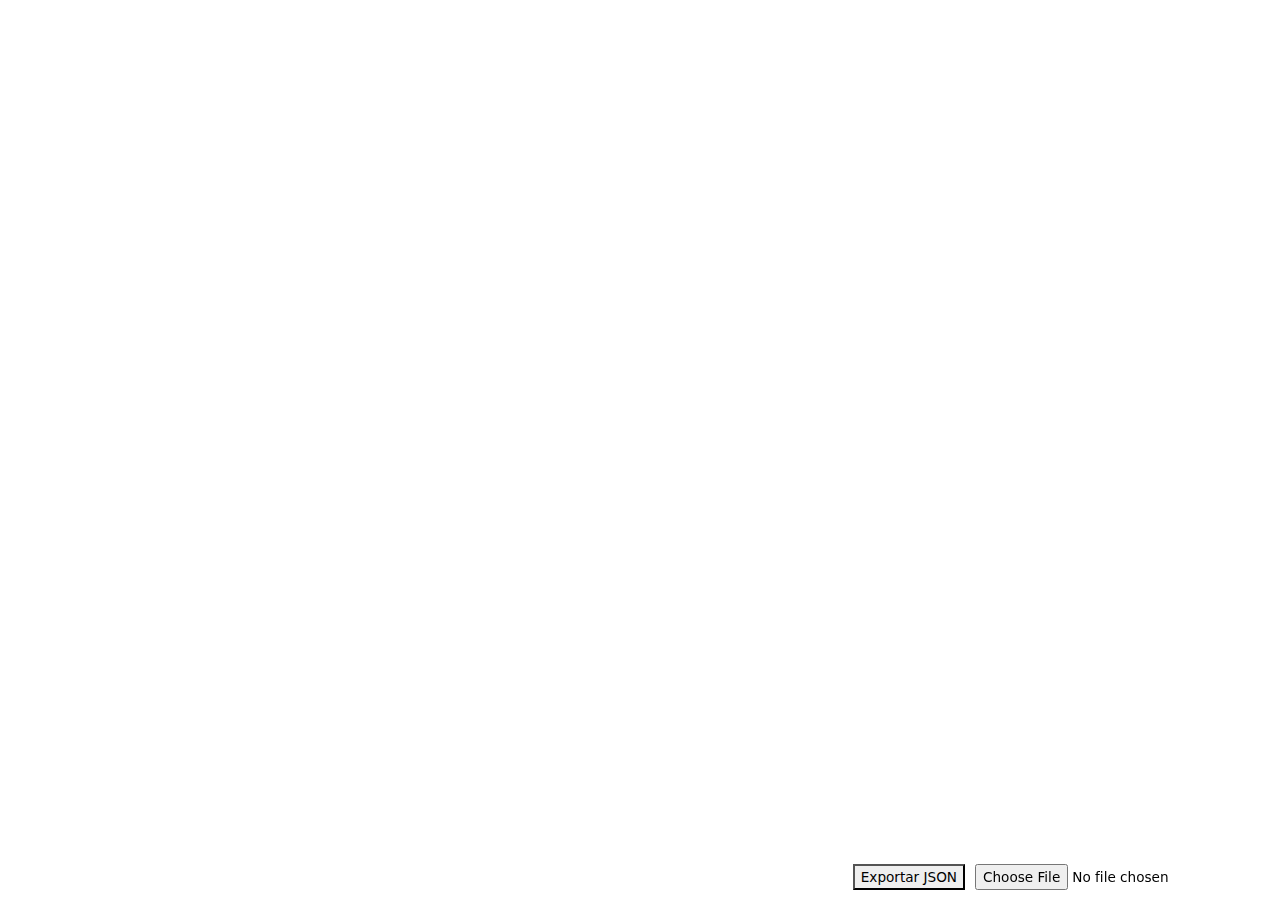
<file: info/index.html>
<!DOCTYPE html><html lang="es" data-critters-container><head>
	<!-- Configuración -->
	<meta charset="UTF-8">
	<meta name="viewport" content="width=device-width, initial-scale=1">
	<meta http-equiv="X-UA-Compatible" content="IE=edge">
	<title>Accesos Directos | Estudio Jurídico</title>
	<base href="/">
	<meta name="description" content="Estudio Jurídico en Argentina especializado en sucesiones, derecho de familia y asesoramiento legal personalizado.">
	<meta name="keywords" content="abogado, estudio jurídico, derecho de familia, sucesiones, asesoría legal, abogados en Argentina">
	<meta name="author" content="Estudio Jurídico Carril">
	<meta name="robots" content="index, follow">
	<meta name="revisit-after" content="7 days">

	<!-- Open Graph -->
	<meta property="og:title" content="Estudio Jurídico Carril">
	<meta property="og:description" content="Estudio Jurídico especializado en sucesiones y derecho de familia.">
	<meta property="og:image" content="https://carril.com.ar/assets/images/logo-07.jpg">
	<meta property="og:image:width" content="1200">
	<meta property="og:image:height" content="840">
	<meta property="og:url" content="https://carril.com.ar">
	<meta property="og:type" content="website">
	<meta property="og:site_name" content="Estudio Jurídico Carril">

	<!-- Twitter Cards -->
	<meta name="twitter:card" content="summary_large_image">
	<meta name="twitter:title" content="Estudio Jurídico Carril">
	<meta name="twitter:description" content="Especialistas en derecho de familia y sucesiones.">
	<meta name="twitter:image" content="https://carril.com.ar/assets/images/logo-07.jpg">


	<!-- Favicon
		<link rel="apple-touch-icon" href="img/apple-touch-icon.png" />
		<link rel="manifest" href="/site.webmanifest" />
	-->
	<link rel="icon" type="image/x-icon" href="favicon.ico">

	<!-- Style -->
	<link href="https://cdn.jsdelivr.net/npm/bootstrap@5.3.3/dist/css/bootstrap.min.css" rel="stylesheet" integrity="sha384-QWTKZyjpPEjISv5WaRU9OFeRpok6YctnYmDr5pNlyT2bRjXh0JMhjY6hW+ALEwIH" crossorigin="anonymous">
	<link href="https://cdn.jsdelivr.net/npm/bootstrap-icons@1.11.3/font/bootstrap-icons.min.css" rel="stylesheet">
	<link href="https://cdnjs.cloudflare.com/ajax/libs/font-awesome/6.3.0/css/all.min.css" rel="stylesheet">

	<!-- Fonts -->
	<style>@font-face{font-family:'Plus Jakarta Sans';font-style:normal;font-weight:400;font-display:swap;src:url(https://fonts.gstatic.com/s/plusjakartasans/v12/LDIoaomQNQcsA88c7O9yZ4KMCoOg4Ko70yyygA.woff2) format('woff2');unicode-range:U+0460-052F, U+1C80-1C8A, U+20B4, U+2DE0-2DFF, U+A640-A69F, U+FE2E-FE2F;}@font-face{font-family:'Plus Jakarta Sans';font-style:normal;font-weight:400;font-display:swap;src:url(https://fonts.gstatic.com/s/plusjakartasans/v12/LDIoaomQNQcsA88c7O9yZ4KMCoOg4Ko50yyygA.woff2) format('woff2');unicode-range:U+0102-0103, U+0110-0111, U+0128-0129, U+0168-0169, U+01A0-01A1, U+01AF-01B0, U+0300-0301, U+0303-0304, U+0308-0309, U+0323, U+0329, U+1EA0-1EF9, U+20AB;}@font-face{font-family:'Plus Jakarta Sans';font-style:normal;font-weight:400;font-display:swap;src:url(https://fonts.gstatic.com/s/plusjakartasans/v12/LDIoaomQNQcsA88c7O9yZ4KMCoOg4Ko40yyygA.woff2) format('woff2');unicode-range:U+0100-02BA, U+02BD-02C5, U+02C7-02CC, U+02CE-02D7, U+02DD-02FF, U+0304, U+0308, U+0329, U+1D00-1DBF, U+1E00-1E9F, U+1EF2-1EFF, U+2020, U+20A0-20AB, U+20AD-20C0, U+2113, U+2C60-2C7F, U+A720-A7FF;}@font-face{font-family:'Plus Jakarta Sans';font-style:normal;font-weight:400;font-display:swap;src:url(https://fonts.gstatic.com/s/plusjakartasans/v12/LDIoaomQNQcsA88c7O9yZ4KMCoOg4Ko20yw.woff2) format('woff2');unicode-range:U+0000-00FF, U+0131, U+0152-0153, U+02BB-02BC, U+02C6, U+02DA, U+02DC, U+0304, U+0308, U+0329, U+2000-206F, U+20AC, U+2122, U+2191, U+2193, U+2212, U+2215, U+FEFF, U+FFFD;}@font-face{font-family:'Plus Jakarta Sans';font-style:normal;font-weight:700;font-display:swap;src:url(https://fonts.gstatic.com/s/plusjakartasans/v12/LDIoaomQNQcsA88c7O9yZ4KMCoOg4Ko70yyygA.woff2) format('woff2');unicode-range:U+0460-052F, U+1C80-1C8A, U+20B4, U+2DE0-2DFF, U+A640-A69F, U+FE2E-FE2F;}@font-face{font-family:'Plus Jakarta Sans';font-style:normal;font-weight:700;font-display:swap;src:url(https://fonts.gstatic.com/s/plusjakartasans/v12/LDIoaomQNQcsA88c7O9yZ4KMCoOg4Ko50yyygA.woff2) format('woff2');unicode-range:U+0102-0103, U+0110-0111, U+0128-0129, U+0168-0169, U+01A0-01A1, U+01AF-01B0, U+0300-0301, U+0303-0304, U+0308-0309, U+0323, U+0329, U+1EA0-1EF9, U+20AB;}@font-face{font-family:'Plus Jakarta Sans';font-style:normal;font-weight:700;font-display:swap;src:url(https://fonts.gstatic.com/s/plusjakartasans/v12/LDIoaomQNQcsA88c7O9yZ4KMCoOg4Ko40yyygA.woff2) format('woff2');unicode-range:U+0100-02BA, U+02BD-02C5, U+02C7-02CC, U+02CE-02D7, U+02DD-02FF, U+0304, U+0308, U+0329, U+1D00-1DBF, U+1E00-1E9F, U+1EF2-1EFF, U+2020, U+20A0-20AB, U+20AD-20C0, U+2113, U+2C60-2C7F, U+A720-A7FF;}@font-face{font-family:'Plus Jakarta Sans';font-style:normal;font-weight:700;font-display:swap;src:url(https://fonts.gstatic.com/s/plusjakartasans/v12/LDIoaomQNQcsA88c7O9yZ4KMCoOg4Ko20yw.woff2) format('woff2');unicode-range:U+0000-00FF, U+0131, U+0152-0153, U+02BB-02BC, U+02C6, U+02DA, U+02DC, U+0304, U+0308, U+0329, U+2000-206F, U+20AC, U+2122, U+2191, U+2193, U+2212, U+2215, U+FEFF, U+FFFD;}</style>
	<style>@font-face{font-family:'Dancing Script';font-style:normal;font-weight:400;font-display:swap;src:url(https://fonts.gstatic.com/s/dancingscript/v29/If2cXTr6YS-zF4S-kcSWSVi_sxjsohD9F50Ruu7BMSo3Rep8ltA.woff2) format('woff2');unicode-range:U+0102-0103, U+0110-0111, U+0128-0129, U+0168-0169, U+01A0-01A1, U+01AF-01B0, U+0300-0301, U+0303-0304, U+0308-0309, U+0323, U+0329, U+1EA0-1EF9, U+20AB;}@font-face{font-family:'Dancing Script';font-style:normal;font-weight:400;font-display:swap;src:url(https://fonts.gstatic.com/s/dancingscript/v29/If2cXTr6YS-zF4S-kcSWSVi_sxjsohD9F50Ruu7BMSo3ROp8ltA.woff2) format('woff2');unicode-range:U+0100-02BA, U+02BD-02C5, U+02C7-02CC, U+02CE-02D7, U+02DD-02FF, U+0304, U+0308, U+0329, U+1D00-1DBF, U+1E00-1E9F, U+1EF2-1EFF, U+2020, U+20A0-20AB, U+20AD-20C0, U+2113, U+2C60-2C7F, U+A720-A7FF;}@font-face{font-family:'Dancing Script';font-style:normal;font-weight:400;font-display:swap;src:url(https://fonts.gstatic.com/s/dancingscript/v29/If2cXTr6YS-zF4S-kcSWSVi_sxjsohD9F50Ruu7BMSo3Sup8.woff2) format('woff2');unicode-range:U+0000-00FF, U+0131, U+0152-0153, U+02BB-02BC, U+02C6, U+02DA, U+02DC, U+0304, U+0308, U+0329, U+2000-206F, U+20AC, U+2122, U+2191, U+2193, U+2212, U+2215, U+FEFF, U+FFFD;}</style>
	
	<!-- Preconexión para optimizar recursos -->
	<link rel="preconnect" href="https://cdn.jsdelivr.net">
	<link rel="preconnect" href="https://cdnjs.cloudflare.com">
	<link rel="preconnect" href="https://unpkg.com">
	<link rel="preconnect" href="https://fonts.googleapis.com">
	<link rel="preconnect" href="https://fonts.gstatic.com" crossorigin>
<style>:root{--bg: #ffffff;--text: #000000}*{scrollbar-width:none}html{scroll-behavior:smooth;font-size:85%}body{background-color:var(--bg);color:var(--text);transition:background-color .6s ease,color .6s ease}
</style><link rel="stylesheet" href="styles-K5QINTSI.css" media="print" onload="this.media='all'"><noscript><link rel="stylesheet" href="styles-K5QINTSI.css"></noscript><style ng-app-id="ng">.info-container[_ngcontent-ng-c3265128326]{width:100%;height:100vh;background-color:#fff;position:relative;overflow:hidden}.controls[_ngcontent-ng-c3265128326]{position:fixed;bottom:10px;right:10px;display:flex;gap:10px}</style><meta name="description" content="Accesos directos flotantes y editables para abogados"><meta property="og:title" content="Accesos Directos | Estudio Jurídico"></head>
<body>
	<app-root _nghost-ng-c3984273398 ng-version="17.3.12" ng-server-context="ssg"><router-outlet _ngcontent-ng-c3984273398></router-outlet><app-info _nghost-ng-c3265128326><div _ngcontent-ng-c3265128326 class="info-container"><!----><div _ngcontent-ng-c3265128326 class="controls"><button _ngcontent-ng-c3265128326>Exportar JSON</button><input _ngcontent-ng-c3265128326 type="file" accept="application/json"></div></div></app-info><!----></app-root>
	<script src="https://cdn.jsdelivr.net/npm/bootstrap@5.3.3/dist/js/bootstrap.bundle.min.js" integrity="sha384-YvpcrYf0tY3lHB60NNkmXc5s9fDVZLESaAA55NDzOxhy9GkcIdslK1eN7N6jIeHz" crossorigin="anonymous"></script>
<script src="polyfills-FFHMD2TL.js" type="module"></script><script src="main-5YBVTF3I.js" type="module"></script>

</body></html>
</file>
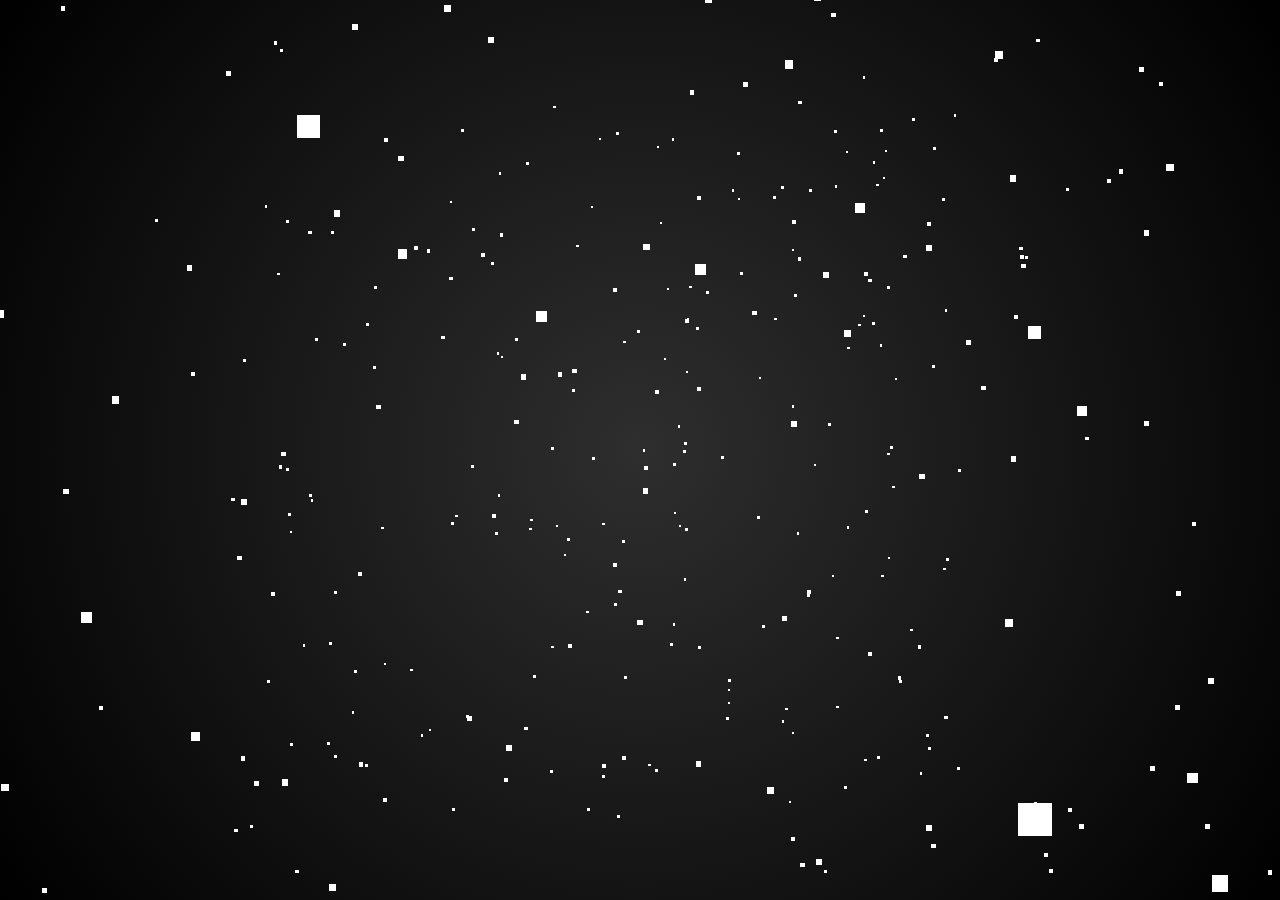
<file: particula/index.html>
<!DOCTYPE html><html lang="es" data-critters-container><head>
  <!-- Configuración -->
  <meta charset="UTF-8">
  <meta name="viewport" content="width=device-width, initial-scale=1">
  <meta http-equiv="X-UA-Compatible" content="IE=edge">
  <title>Estudio Jurídico</title>
  <base href="/">
  <meta name="description" content="Estudio Jurídico especializado en sucesiones, derecho de familia y asesoramiento legal.">
  <meta name="keywords" content="abogado, derecho, asesoría legal, sucesiones, familia">
  <meta name="author" content="Estudio Jurídico">
  <meta name="robots" content="index, follow">
  <meta name="revisit-after" content="7 days">

  <!-- Open Graph (SEO para redes sociales) -->
  <meta property="og:title" content="Estudio Jurídico">
  <meta property="og:description" content="Estudio Jurídico especializado en sucesiones y derecho de familia.">
  <meta property="og:image" content="URL_DE_LA_IMAGEN">
  <meta property="og:url" content="https://tusitio.com">

  <!-- Twitter Cards -->
  <meta name="twitter:title" content="Estudio Jurídico">
  <meta name="twitter:description" content="Especialistas en derecho de familia y sucesiones.">
  <meta name="twitter:image" content="URL_DE_LA_IMAGEN">

  <!-- Favicon
    <link rel="apple-touch-icon" href="img/apple-touch-icon.png" />
    <link rel="manifest" href="/site.webmanifest" />
  -->
  <link rel="icon" type="image/x-icon" href="favicon.ico">

  <!-- Style -->
  <link href="https://cdn.jsdelivr.net/npm/bootstrap@5.3.3/dist/css/bootstrap.min.css" rel="stylesheet" integrity="sha384-QWTKZyjpPEjISv5WaRU9OFeRpok6YctnYmDr5pNlyT2bRjXh0JMhjY6hW+ALEwIH" crossorigin="anonymous">
  <link href="https://cdn.jsdelivr.net/npm/bootstrap-icons@1.11.3/font/bootstrap-icons.min.css" rel="stylesheet">
  <link href="https://cdnjs.cloudflare.com/ajax/libs/font-awesome/6.3.0/css/all.min.css" rel="stylesheet">

  <!-- Fonts -->
  <style>@font-face{font-family:'Plus Jakarta Sans';font-style:normal;font-weight:200;font-display:swap;src:url(https://fonts.gstatic.com/s/plusjakartasans/v8/LDIoaomQNQcsA88c7O9yZ4KMCoOg4Ko70yyygA.woff2) format('woff2');unicode-range:U+0460-052F, U+1C80-1C8A, U+20B4, U+2DE0-2DFF, U+A640-A69F, U+FE2E-FE2F;}@font-face{font-family:'Plus Jakarta Sans';font-style:normal;font-weight:200;font-display:swap;src:url(https://fonts.gstatic.com/s/plusjakartasans/v8/LDIoaomQNQcsA88c7O9yZ4KMCoOg4Ko50yyygA.woff2) format('woff2');unicode-range:U+0102-0103, U+0110-0111, U+0128-0129, U+0168-0169, U+01A0-01A1, U+01AF-01B0, U+0300-0301, U+0303-0304, U+0308-0309, U+0323, U+0329, U+1EA0-1EF9, U+20AB;}@font-face{font-family:'Plus Jakarta Sans';font-style:normal;font-weight:200;font-display:swap;src:url(https://fonts.gstatic.com/s/plusjakartasans/v8/LDIoaomQNQcsA88c7O9yZ4KMCoOg4Ko40yyygA.woff2) format('woff2');unicode-range:U+0100-02BA, U+02BD-02C5, U+02C7-02CC, U+02CE-02D7, U+02DD-02FF, U+0304, U+0308, U+0329, U+1D00-1DBF, U+1E00-1E9F, U+1EF2-1EFF, U+2020, U+20A0-20AB, U+20AD-20C0, U+2113, U+2C60-2C7F, U+A720-A7FF;}@font-face{font-family:'Plus Jakarta Sans';font-style:normal;font-weight:200;font-display:swap;src:url(https://fonts.gstatic.com/s/plusjakartasans/v8/LDIoaomQNQcsA88c7O9yZ4KMCoOg4Ko20yw.woff2) format('woff2');unicode-range:U+0000-00FF, U+0131, U+0152-0153, U+02BB-02BC, U+02C6, U+02DA, U+02DC, U+0304, U+0308, U+0329, U+2000-206F, U+20AC, U+2122, U+2191, U+2193, U+2212, U+2215, U+FEFF, U+FFFD;}@font-face{font-family:'Plus Jakarta Sans';font-style:normal;font-weight:300;font-display:swap;src:url(https://fonts.gstatic.com/s/plusjakartasans/v8/LDIoaomQNQcsA88c7O9yZ4KMCoOg4Ko70yyygA.woff2) format('woff2');unicode-range:U+0460-052F, U+1C80-1C8A, U+20B4, U+2DE0-2DFF, U+A640-A69F, U+FE2E-FE2F;}@font-face{font-family:'Plus Jakarta Sans';font-style:normal;font-weight:300;font-display:swap;src:url(https://fonts.gstatic.com/s/plusjakartasans/v8/LDIoaomQNQcsA88c7O9yZ4KMCoOg4Ko50yyygA.woff2) format('woff2');unicode-range:U+0102-0103, U+0110-0111, U+0128-0129, U+0168-0169, U+01A0-01A1, U+01AF-01B0, U+0300-0301, U+0303-0304, U+0308-0309, U+0323, U+0329, U+1EA0-1EF9, U+20AB;}@font-face{font-family:'Plus Jakarta Sans';font-style:normal;font-weight:300;font-display:swap;src:url(https://fonts.gstatic.com/s/plusjakartasans/v8/LDIoaomQNQcsA88c7O9yZ4KMCoOg4Ko40yyygA.woff2) format('woff2');unicode-range:U+0100-02BA, U+02BD-02C5, U+02C7-02CC, U+02CE-02D7, U+02DD-02FF, U+0304, U+0308, U+0329, U+1D00-1DBF, U+1E00-1E9F, U+1EF2-1EFF, U+2020, U+20A0-20AB, U+20AD-20C0, U+2113, U+2C60-2C7F, U+A720-A7FF;}@font-face{font-family:'Plus Jakarta Sans';font-style:normal;font-weight:300;font-display:swap;src:url(https://fonts.gstatic.com/s/plusjakartasans/v8/LDIoaomQNQcsA88c7O9yZ4KMCoOg4Ko20yw.woff2) format('woff2');unicode-range:U+0000-00FF, U+0131, U+0152-0153, U+02BB-02BC, U+02C6, U+02DA, U+02DC, U+0304, U+0308, U+0329, U+2000-206F, U+20AC, U+2122, U+2191, U+2193, U+2212, U+2215, U+FEFF, U+FFFD;}@font-face{font-family:'Plus Jakarta Sans';font-style:normal;font-weight:400;font-display:swap;src:url(https://fonts.gstatic.com/s/plusjakartasans/v8/LDIoaomQNQcsA88c7O9yZ4KMCoOg4Ko70yyygA.woff2) format('woff2');unicode-range:U+0460-052F, U+1C80-1C8A, U+20B4, U+2DE0-2DFF, U+A640-A69F, U+FE2E-FE2F;}@font-face{font-family:'Plus Jakarta Sans';font-style:normal;font-weight:400;font-display:swap;src:url(https://fonts.gstatic.com/s/plusjakartasans/v8/LDIoaomQNQcsA88c7O9yZ4KMCoOg4Ko50yyygA.woff2) format('woff2');unicode-range:U+0102-0103, U+0110-0111, U+0128-0129, U+0168-0169, U+01A0-01A1, U+01AF-01B0, U+0300-0301, U+0303-0304, U+0308-0309, U+0323, U+0329, U+1EA0-1EF9, U+20AB;}@font-face{font-family:'Plus Jakarta Sans';font-style:normal;font-weight:400;font-display:swap;src:url(https://fonts.gstatic.com/s/plusjakartasans/v8/LDIoaomQNQcsA88c7O9yZ4KMCoOg4Ko40yyygA.woff2) format('woff2');unicode-range:U+0100-02BA, U+02BD-02C5, U+02C7-02CC, U+02CE-02D7, U+02DD-02FF, U+0304, U+0308, U+0329, U+1D00-1DBF, U+1E00-1E9F, U+1EF2-1EFF, U+2020, U+20A0-20AB, U+20AD-20C0, U+2113, U+2C60-2C7F, U+A720-A7FF;}@font-face{font-family:'Plus Jakarta Sans';font-style:normal;font-weight:400;font-display:swap;src:url(https://fonts.gstatic.com/s/plusjakartasans/v8/LDIoaomQNQcsA88c7O9yZ4KMCoOg4Ko20yw.woff2) format('woff2');unicode-range:U+0000-00FF, U+0131, U+0152-0153, U+02BB-02BC, U+02C6, U+02DA, U+02DC, U+0304, U+0308, U+0329, U+2000-206F, U+20AC, U+2122, U+2191, U+2193, U+2212, U+2215, U+FEFF, U+FFFD;}@font-face{font-family:'Plus Jakarta Sans';font-style:normal;font-weight:500;font-display:swap;src:url(https://fonts.gstatic.com/s/plusjakartasans/v8/LDIoaomQNQcsA88c7O9yZ4KMCoOg4Ko70yyygA.woff2) format('woff2');unicode-range:U+0460-052F, U+1C80-1C8A, U+20B4, U+2DE0-2DFF, U+A640-A69F, U+FE2E-FE2F;}@font-face{font-family:'Plus Jakarta Sans';font-style:normal;font-weight:500;font-display:swap;src:url(https://fonts.gstatic.com/s/plusjakartasans/v8/LDIoaomQNQcsA88c7O9yZ4KMCoOg4Ko50yyygA.woff2) format('woff2');unicode-range:U+0102-0103, U+0110-0111, U+0128-0129, U+0168-0169, U+01A0-01A1, U+01AF-01B0, U+0300-0301, U+0303-0304, U+0308-0309, U+0323, U+0329, U+1EA0-1EF9, U+20AB;}@font-face{font-family:'Plus Jakarta Sans';font-style:normal;font-weight:500;font-display:swap;src:url(https://fonts.gstatic.com/s/plusjakartasans/v8/LDIoaomQNQcsA88c7O9yZ4KMCoOg4Ko40yyygA.woff2) format('woff2');unicode-range:U+0100-02BA, U+02BD-02C5, U+02C7-02CC, U+02CE-02D7, U+02DD-02FF, U+0304, U+0308, U+0329, U+1D00-1DBF, U+1E00-1E9F, U+1EF2-1EFF, U+2020, U+20A0-20AB, U+20AD-20C0, U+2113, U+2C60-2C7F, U+A720-A7FF;}@font-face{font-family:'Plus Jakarta Sans';font-style:normal;font-weight:500;font-display:swap;src:url(https://fonts.gstatic.com/s/plusjakartasans/v8/LDIoaomQNQcsA88c7O9yZ4KMCoOg4Ko20yw.woff2) format('woff2');unicode-range:U+0000-00FF, U+0131, U+0152-0153, U+02BB-02BC, U+02C6, U+02DA, U+02DC, U+0304, U+0308, U+0329, U+2000-206F, U+20AC, U+2122, U+2191, U+2193, U+2212, U+2215, U+FEFF, U+FFFD;}@font-face{font-family:'Plus Jakarta Sans';font-style:normal;font-weight:600;font-display:swap;src:url(https://fonts.gstatic.com/s/plusjakartasans/v8/LDIoaomQNQcsA88c7O9yZ4KMCoOg4Ko70yyygA.woff2) format('woff2');unicode-range:U+0460-052F, U+1C80-1C8A, U+20B4, U+2DE0-2DFF, U+A640-A69F, U+FE2E-FE2F;}@font-face{font-family:'Plus Jakarta Sans';font-style:normal;font-weight:600;font-display:swap;src:url(https://fonts.gstatic.com/s/plusjakartasans/v8/LDIoaomQNQcsA88c7O9yZ4KMCoOg4Ko50yyygA.woff2) format('woff2');unicode-range:U+0102-0103, U+0110-0111, U+0128-0129, U+0168-0169, U+01A0-01A1, U+01AF-01B0, U+0300-0301, U+0303-0304, U+0308-0309, U+0323, U+0329, U+1EA0-1EF9, U+20AB;}@font-face{font-family:'Plus Jakarta Sans';font-style:normal;font-weight:600;font-display:swap;src:url(https://fonts.gstatic.com/s/plusjakartasans/v8/LDIoaomQNQcsA88c7O9yZ4KMCoOg4Ko40yyygA.woff2) format('woff2');unicode-range:U+0100-02BA, U+02BD-02C5, U+02C7-02CC, U+02CE-02D7, U+02DD-02FF, U+0304, U+0308, U+0329, U+1D00-1DBF, U+1E00-1E9F, U+1EF2-1EFF, U+2020, U+20A0-20AB, U+20AD-20C0, U+2113, U+2C60-2C7F, U+A720-A7FF;}@font-face{font-family:'Plus Jakarta Sans';font-style:normal;font-weight:600;font-display:swap;src:url(https://fonts.gstatic.com/s/plusjakartasans/v8/LDIoaomQNQcsA88c7O9yZ4KMCoOg4Ko20yw.woff2) format('woff2');unicode-range:U+0000-00FF, U+0131, U+0152-0153, U+02BB-02BC, U+02C6, U+02DA, U+02DC, U+0304, U+0308, U+0329, U+2000-206F, U+20AC, U+2122, U+2191, U+2193, U+2212, U+2215, U+FEFF, U+FFFD;}@font-face{font-family:'Plus Jakarta Sans';font-style:normal;font-weight:700;font-display:swap;src:url(https://fonts.gstatic.com/s/plusjakartasans/v8/LDIoaomQNQcsA88c7O9yZ4KMCoOg4Ko70yyygA.woff2) format('woff2');unicode-range:U+0460-052F, U+1C80-1C8A, U+20B4, U+2DE0-2DFF, U+A640-A69F, U+FE2E-FE2F;}@font-face{font-family:'Plus Jakarta Sans';font-style:normal;font-weight:700;font-display:swap;src:url(https://fonts.gstatic.com/s/plusjakartasans/v8/LDIoaomQNQcsA88c7O9yZ4KMCoOg4Ko50yyygA.woff2) format('woff2');unicode-range:U+0102-0103, U+0110-0111, U+0128-0129, U+0168-0169, U+01A0-01A1, U+01AF-01B0, U+0300-0301, U+0303-0304, U+0308-0309, U+0323, U+0329, U+1EA0-1EF9, U+20AB;}@font-face{font-family:'Plus Jakarta Sans';font-style:normal;font-weight:700;font-display:swap;src:url(https://fonts.gstatic.com/s/plusjakartasans/v8/LDIoaomQNQcsA88c7O9yZ4KMCoOg4Ko40yyygA.woff2) format('woff2');unicode-range:U+0100-02BA, U+02BD-02C5, U+02C7-02CC, U+02CE-02D7, U+02DD-02FF, U+0304, U+0308, U+0329, U+1D00-1DBF, U+1E00-1E9F, U+1EF2-1EFF, U+2020, U+20A0-20AB, U+20AD-20C0, U+2113, U+2C60-2C7F, U+A720-A7FF;}@font-face{font-family:'Plus Jakarta Sans';font-style:normal;font-weight:700;font-display:swap;src:url(https://fonts.gstatic.com/s/plusjakartasans/v8/LDIoaomQNQcsA88c7O9yZ4KMCoOg4Ko20yw.woff2) format('woff2');unicode-range:U+0000-00FF, U+0131, U+0152-0153, U+02BB-02BC, U+02C6, U+02DA, U+02DC, U+0304, U+0308, U+0329, U+2000-206F, U+20AC, U+2122, U+2191, U+2193, U+2212, U+2215, U+FEFF, U+FFFD;}@font-face{font-family:'Plus Jakarta Sans';font-style:normal;font-weight:800;font-display:swap;src:url(https://fonts.gstatic.com/s/plusjakartasans/v8/LDIoaomQNQcsA88c7O9yZ4KMCoOg4Ko70yyygA.woff2) format('woff2');unicode-range:U+0460-052F, U+1C80-1C8A, U+20B4, U+2DE0-2DFF, U+A640-A69F, U+FE2E-FE2F;}@font-face{font-family:'Plus Jakarta Sans';font-style:normal;font-weight:800;font-display:swap;src:url(https://fonts.gstatic.com/s/plusjakartasans/v8/LDIoaomQNQcsA88c7O9yZ4KMCoOg4Ko50yyygA.woff2) format('woff2');unicode-range:U+0102-0103, U+0110-0111, U+0128-0129, U+0168-0169, U+01A0-01A1, U+01AF-01B0, U+0300-0301, U+0303-0304, U+0308-0309, U+0323, U+0329, U+1EA0-1EF9, U+20AB;}@font-face{font-family:'Plus Jakarta Sans';font-style:normal;font-weight:800;font-display:swap;src:url(https://fonts.gstatic.com/s/plusjakartasans/v8/LDIoaomQNQcsA88c7O9yZ4KMCoOg4Ko40yyygA.woff2) format('woff2');unicode-range:U+0100-02BA, U+02BD-02C5, U+02C7-02CC, U+02CE-02D7, U+02DD-02FF, U+0304, U+0308, U+0329, U+1D00-1DBF, U+1E00-1E9F, U+1EF2-1EFF, U+2020, U+20A0-20AB, U+20AD-20C0, U+2113, U+2C60-2C7F, U+A720-A7FF;}@font-face{font-family:'Plus Jakarta Sans';font-style:normal;font-weight:800;font-display:swap;src:url(https://fonts.gstatic.com/s/plusjakartasans/v8/LDIoaomQNQcsA88c7O9yZ4KMCoOg4Ko20yw.woff2) format('woff2');unicode-range:U+0000-00FF, U+0131, U+0152-0153, U+02BB-02BC, U+02C6, U+02DA, U+02DC, U+0304, U+0308, U+0329, U+2000-206F, U+20AC, U+2122, U+2191, U+2193, U+2212, U+2215, U+FEFF, U+FFFD;}</style>

  <!-- Preconexión para optimizar recursos -->
  <link rel="preconnect" href="https://cdn.jsdelivr.net">
  <link rel="preconnect" href="https://cdnjs.cloudflare.com">
  <link rel="preconnect" href="https://unpkg.com">
  <link rel="preconnect" href="https://fonts.googleapis.com">
  <link rel="preconnect" href="https://fonts.gstatic.com" crossorigin>
<style>*{scrollbar-width:none}
</style><link rel="stylesheet" href="styles-2YAEGEGQ.css" media="print" onload="this.media='all'"><noscript><link rel="stylesheet" href="styles-2YAEGEGQ.css"></noscript><style ng-app-id="ng">canvas[_ngcontent-ng-c3951402248]{position:fixed;top:0;left:0;width:100%;height:100vh;z-index:999999999999;background:radial-gradient(circle,#020024,#2e2e2e 0%,#000);margin:0;padding:0}</style></head>
<body>
  <app-root _nghost-ng-c3984273398 ng-version="17.3.12" ng-server-context="ssg"><router-outlet _ngcontent-ng-c3984273398></router-outlet><app-particle-animation _nghost-ng-c3951402248><canvas _ngcontent-ng-c3951402248></canvas></app-particle-animation><!----></app-root>
  <script src="https://cdn.jsdelivr.net/npm/bootstrap@5.3.3/dist/js/bootstrap.bundle.min.js" integrity="sha384-YvpcrYf0tY3lHB60NNkmXc5s9fDVZLESaAA55NDzOxhy9GkcIdslK1eN7N6jIeHz" crossorigin="anonymous"></script>
<script src="polyfills-FFHMD2TL.js" type="module"></script><script src="main-6SMM6YCA.js" type="module"></script>

</body></html>
</file>
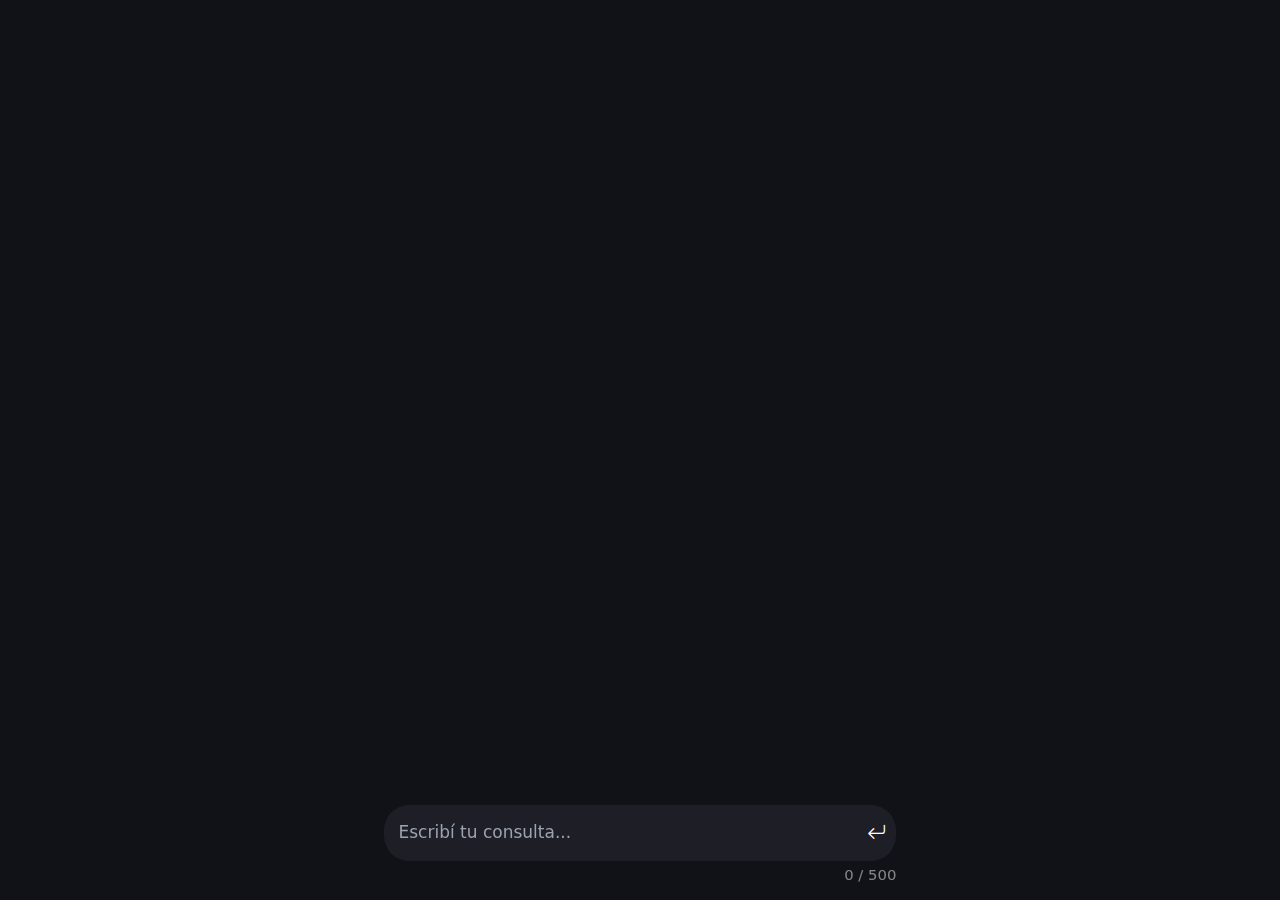
<file: query/index.html>
<!DOCTYPE html><html lang="es" data-critters-container><head>
	<!-- Configuración -->
	<meta charset="UTF-8">
	<meta name="viewport" content="width=device-width, initial-scale=1">
	<meta http-equiv="X-UA-Compatible" content="IE=edge">
	<title>Estudio Jurídico</title>
	<base href="/">
	<meta name="description" content="Estudio Jurídico en Argentina especializado en sucesiones, derecho de familia y asesoramiento legal personalizado.">
	<meta name="keywords" content="abogado, estudio jurídico, derecho de familia, sucesiones, asesoría legal, abogados en Argentina">
	<meta name="author" content="Estudio Jurídico Carril">
	<meta name="robots" content="index, follow">
	<meta name="revisit-after" content="7 days">

	<!-- Open Graph -->
	<meta property="og:title" content="Estudio Jurídico Carril">
	<meta property="og:description" content="Estudio Jurídico especializado en sucesiones y derecho de familia.">
	<meta property="og:image" content="https://carril.com.ar/assets/images/logo-07.jpg">
	<meta property="og:image:width" content="1200">
	<meta property="og:image:height" content="840">
	<meta property="og:url" content="https://carril.com.ar">
	<meta property="og:type" content="website">
	<meta property="og:site_name" content="Estudio Jurídico Carril">

	<!-- Twitter Cards -->
	<meta name="twitter:card" content="summary_large_image">
	<meta name="twitter:title" content="Estudio Jurídico Carril">
	<meta name="twitter:description" content="Especialistas en derecho de familia y sucesiones.">
	<meta name="twitter:image" content="https://carril.com.ar/assets/images/logo-07.jpg">


	<!-- Favicon
		<link rel="apple-touch-icon" href="img/apple-touch-icon.png" />
		<link rel="manifest" href="/site.webmanifest" />
	-->
	<link rel="icon" type="image/x-icon" href="favicon.ico">

	<!-- Style -->
	<link href="https://cdn.jsdelivr.net/npm/bootstrap@5.3.3/dist/css/bootstrap.min.css" rel="stylesheet" integrity="sha384-QWTKZyjpPEjISv5WaRU9OFeRpok6YctnYmDr5pNlyT2bRjXh0JMhjY6hW+ALEwIH" crossorigin="anonymous">
	<link href="https://cdn.jsdelivr.net/npm/bootstrap-icons@1.11.3/font/bootstrap-icons.min.css" rel="stylesheet">
	<link href="https://cdnjs.cloudflare.com/ajax/libs/font-awesome/6.3.0/css/all.min.css" rel="stylesheet">

	<!-- Fonts -->
	<style>@font-face{font-family:'Plus Jakarta Sans';font-style:normal;font-weight:400;font-display:swap;src:url(https://fonts.gstatic.com/s/plusjakartasans/v12/LDIoaomQNQcsA88c7O9yZ4KMCoOg4Ko70yyygA.woff2) format('woff2');unicode-range:U+0460-052F, U+1C80-1C8A, U+20B4, U+2DE0-2DFF, U+A640-A69F, U+FE2E-FE2F;}@font-face{font-family:'Plus Jakarta Sans';font-style:normal;font-weight:400;font-display:swap;src:url(https://fonts.gstatic.com/s/plusjakartasans/v12/LDIoaomQNQcsA88c7O9yZ4KMCoOg4Ko50yyygA.woff2) format('woff2');unicode-range:U+0102-0103, U+0110-0111, U+0128-0129, U+0168-0169, U+01A0-01A1, U+01AF-01B0, U+0300-0301, U+0303-0304, U+0308-0309, U+0323, U+0329, U+1EA0-1EF9, U+20AB;}@font-face{font-family:'Plus Jakarta Sans';font-style:normal;font-weight:400;font-display:swap;src:url(https://fonts.gstatic.com/s/plusjakartasans/v12/LDIoaomQNQcsA88c7O9yZ4KMCoOg4Ko40yyygA.woff2) format('woff2');unicode-range:U+0100-02BA, U+02BD-02C5, U+02C7-02CC, U+02CE-02D7, U+02DD-02FF, U+0304, U+0308, U+0329, U+1D00-1DBF, U+1E00-1E9F, U+1EF2-1EFF, U+2020, U+20A0-20AB, U+20AD-20C0, U+2113, U+2C60-2C7F, U+A720-A7FF;}@font-face{font-family:'Plus Jakarta Sans';font-style:normal;font-weight:400;font-display:swap;src:url(https://fonts.gstatic.com/s/plusjakartasans/v12/LDIoaomQNQcsA88c7O9yZ4KMCoOg4Ko20yw.woff2) format('woff2');unicode-range:U+0000-00FF, U+0131, U+0152-0153, U+02BB-02BC, U+02C6, U+02DA, U+02DC, U+0304, U+0308, U+0329, U+2000-206F, U+20AC, U+2122, U+2191, U+2193, U+2212, U+2215, U+FEFF, U+FFFD;}@font-face{font-family:'Plus Jakarta Sans';font-style:normal;font-weight:700;font-display:swap;src:url(https://fonts.gstatic.com/s/plusjakartasans/v12/LDIoaomQNQcsA88c7O9yZ4KMCoOg4Ko70yyygA.woff2) format('woff2');unicode-range:U+0460-052F, U+1C80-1C8A, U+20B4, U+2DE0-2DFF, U+A640-A69F, U+FE2E-FE2F;}@font-face{font-family:'Plus Jakarta Sans';font-style:normal;font-weight:700;font-display:swap;src:url(https://fonts.gstatic.com/s/plusjakartasans/v12/LDIoaomQNQcsA88c7O9yZ4KMCoOg4Ko50yyygA.woff2) format('woff2');unicode-range:U+0102-0103, U+0110-0111, U+0128-0129, U+0168-0169, U+01A0-01A1, U+01AF-01B0, U+0300-0301, U+0303-0304, U+0308-0309, U+0323, U+0329, U+1EA0-1EF9, U+20AB;}@font-face{font-family:'Plus Jakarta Sans';font-style:normal;font-weight:700;font-display:swap;src:url(https://fonts.gstatic.com/s/plusjakartasans/v12/LDIoaomQNQcsA88c7O9yZ4KMCoOg4Ko40yyygA.woff2) format('woff2');unicode-range:U+0100-02BA, U+02BD-02C5, U+02C7-02CC, U+02CE-02D7, U+02DD-02FF, U+0304, U+0308, U+0329, U+1D00-1DBF, U+1E00-1E9F, U+1EF2-1EFF, U+2020, U+20A0-20AB, U+20AD-20C0, U+2113, U+2C60-2C7F, U+A720-A7FF;}@font-face{font-family:'Plus Jakarta Sans';font-style:normal;font-weight:700;font-display:swap;src:url(https://fonts.gstatic.com/s/plusjakartasans/v12/LDIoaomQNQcsA88c7O9yZ4KMCoOg4Ko20yw.woff2) format('woff2');unicode-range:U+0000-00FF, U+0131, U+0152-0153, U+02BB-02BC, U+02C6, U+02DA, U+02DC, U+0304, U+0308, U+0329, U+2000-206F, U+20AC, U+2122, U+2191, U+2193, U+2212, U+2215, U+FEFF, U+FFFD;}</style>
	<style>@font-face{font-family:'Dancing Script';font-style:normal;font-weight:400;font-display:swap;src:url(https://fonts.gstatic.com/s/dancingscript/v29/If2cXTr6YS-zF4S-kcSWSVi_sxjsohD9F50Ruu7BMSo3Rep8ltA.woff2) format('woff2');unicode-range:U+0102-0103, U+0110-0111, U+0128-0129, U+0168-0169, U+01A0-01A1, U+01AF-01B0, U+0300-0301, U+0303-0304, U+0308-0309, U+0323, U+0329, U+1EA0-1EF9, U+20AB;}@font-face{font-family:'Dancing Script';font-style:normal;font-weight:400;font-display:swap;src:url(https://fonts.gstatic.com/s/dancingscript/v29/If2cXTr6YS-zF4S-kcSWSVi_sxjsohD9F50Ruu7BMSo3ROp8ltA.woff2) format('woff2');unicode-range:U+0100-02BA, U+02BD-02C5, U+02C7-02CC, U+02CE-02D7, U+02DD-02FF, U+0304, U+0308, U+0329, U+1D00-1DBF, U+1E00-1E9F, U+1EF2-1EFF, U+2020, U+20A0-20AB, U+20AD-20C0, U+2113, U+2C60-2C7F, U+A720-A7FF;}@font-face{font-family:'Dancing Script';font-style:normal;font-weight:400;font-display:swap;src:url(https://fonts.gstatic.com/s/dancingscript/v29/If2cXTr6YS-zF4S-kcSWSVi_sxjsohD9F50Ruu7BMSo3Sup8.woff2) format('woff2');unicode-range:U+0000-00FF, U+0131, U+0152-0153, U+02BB-02BC, U+02C6, U+02DA, U+02DC, U+0304, U+0308, U+0329, U+2000-206F, U+20AC, U+2122, U+2191, U+2193, U+2212, U+2215, U+FEFF, U+FFFD;}</style>
	
	<!-- Preconexión para optimizar recursos -->
	<link rel="preconnect" href="https://cdn.jsdelivr.net">
	<link rel="preconnect" href="https://cdnjs.cloudflare.com">
	<link rel="preconnect" href="https://unpkg.com">
	<link rel="preconnect" href="https://fonts.googleapis.com">
	<link rel="preconnect" href="https://fonts.gstatic.com" crossorigin>
<style>:root{--bg: #ffffff;--text: #000000}*{scrollbar-width:none}html{scroll-behavior:smooth;font-size:85%}body{background-color:var(--bg);color:var(--text);transition:background-color .6s ease,color .6s ease}.btn{color:var(--text)!important;border-color:var(--text)!important;background-color:transparent!important;transition:background-color .3s ease,border-color .3s ease,color .3s ease}
</style><link rel="stylesheet" href="styles-K5QINTSI.css" media="print" onload="this.media='all'"><noscript><link rel="stylesheet" href="styles-K5QINTSI.css"></noscript><style ng-app-id="ng">[_nghost-ng-c1737158216]{display:block;height:100dvh;background-color:#212529;font-size:1.25rem}.bg-dark[_ngcontent-ng-c1737158216]{background-color:#111217!important}.bg-user[_ngcontent-ng-c1737158216]{background-color:#2f2f2f!important}.bg-textarea[_ngcontent-ng-c1737158216]{background-color:#1e1e26!important}.main-container[_ngcontent-ng-c1737158216]{height:100%}.chat-container[_ngcontent-ng-c1737158216]{overflow-y:auto;-webkit-overflow-scrolling:touch;padding-bottom:100px}.input-container[_ngcontent-ng-c1737158216]{position:fixed;left:0;right:0;bottom:0;background-color:transparent;transition:bottom .25s ease;z-index:1000}textarea[_ngcontent-ng-c1737158216]{resize:none;font-size:1.25rem;overflow:hidden;border:none;border-radius:25px;padding:15px}textarea[_ngcontent-ng-c1737158216]:focus{box-shadow:none}textarea[_ngcontent-ng-c1737158216]::placeholder{color:#9ca3af;opacity:1}.send-btn[_ngcontent-ng-c1737158216]{border:none;font-size:1.4rem;color:#fff!important;background-color:#1e1e26!important;border-radius:25px}.send-btn[_ngcontent-ng-c1737158216]:hover{background-color:#1e1e26;color:#fff}.card[_ngcontent-ng-c1737158216]{border-radius:.75rem;font-size:1.25rem}@media (min-width: 768px){.card[_ngcontent-ng-c1737158216]{max-width:100%}}</style></head>
<body>
	<app-root _nghost-ng-c3984273398 ng-version="17.3.12" ng-server-context="ssg"><router-outlet _ngcontent-ng-c3984273398></router-outlet><app-query _nghost-ng-c1737158216><div _ngcontent-ng-c1737158216 class="container-fluid bg-dark text-light d-flex flex-column p-0 main-container"><div _ngcontent-ng-c1737158216 class="row justify-content-center flex-grow-1 overflow-auto m-0 chat-container"><div _ngcontent-ng-c1737158216 class="col-12 col-md-8 py-3"><!----><!----><div _ngcontent-ng-c1737158216></div></div></div><div _ngcontent-ng-c1737158216 class="input-container py-3"><div _ngcontent-ng-c1737158216 class="row justify-content-center m-0"><div _ngcontent-ng-c1737158216 class="col-12 col-md-5"><div _ngcontent-ng-c1737158216 class="input-group"><textarea _ngcontent-ng-c1737158216 rows="1" maxlength="500" placeholder="Escribí tu consulta..." class="form-control bg-textarea text-light ng-untouched ng-pristine ng-valid"></textarea><button _ngcontent-ng-c1737158216 type="button" class="btn btn-outline-light send-btn"><i _ngcontent-ng-c1737158216 class="bi bi-arrow-return-left"></i></button></div><div _ngcontent-ng-c1737158216 class="text-end small opacity-50 mt-1"> 0 / 500 </div></div></div></div></div></app-query><!----></app-root>
	<script src="https://cdn.jsdelivr.net/npm/bootstrap@5.3.3/dist/js/bootstrap.bundle.min.js" integrity="sha384-YvpcrYf0tY3lHB60NNkmXc5s9fDVZLESaAA55NDzOxhy9GkcIdslK1eN7N6jIeHz" crossorigin="anonymous"></script>
<script src="polyfills-FFHMD2TL.js" type="module"></script><script src="main-5YBVTF3I.js" type="module"></script>

</body></html>
</file>
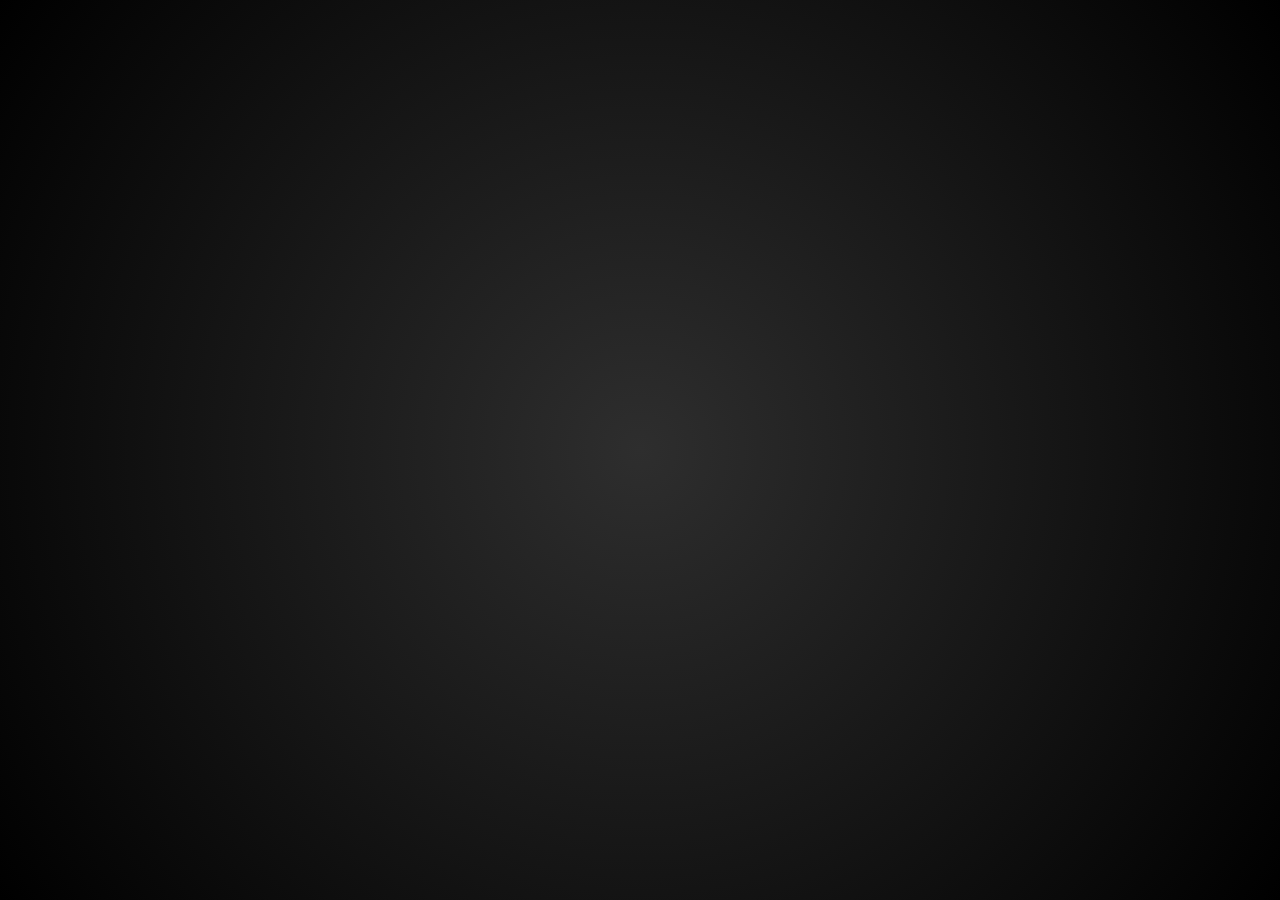
<file: red/index.html>
<!DOCTYPE html><html lang="es" data-critters-container><head>
  <!-- Configuración -->
  <meta charset="UTF-8">
  <meta name="viewport" content="width=device-width, initial-scale=1">
  <meta http-equiv="X-UA-Compatible" content="IE=edge">
  <title>Estudio Jurídico</title>
  <base href="/">
  <meta name="description" content="Estudio Jurídico especializado en sucesiones, derecho de familia y asesoramiento legal.">
  <meta name="keywords" content="abogado, derecho, asesoría legal, sucesiones, familia">
  <meta name="author" content="Estudio Jurídico">
  <meta name="robots" content="index, follow">
  <meta name="revisit-after" content="7 days">

  <!-- Open Graph (SEO para redes sociales) -->
  <meta property="og:title" content="Estudio Jurídico">
  <meta property="og:description" content="Estudio Jurídico especializado en sucesiones y derecho de familia.">
  <meta property="og:image" content="URL_DE_LA_IMAGEN">
  <meta property="og:url" content="https://tusitio.com">

  <!-- Twitter Cards -->
  <meta name="twitter:title" content="Estudio Jurídico">
  <meta name="twitter:description" content="Especialistas en derecho de familia y sucesiones.">
  <meta name="twitter:image" content="URL_DE_LA_IMAGEN">

  <!-- Favicon
    <link rel="apple-touch-icon" href="img/apple-touch-icon.png" />
    <link rel="manifest" href="/site.webmanifest" />
  -->
  <link rel="icon" type="image/x-icon" href="favicon.ico">

  <!-- Style -->
  <link href="https://cdn.jsdelivr.net/npm/bootstrap@5.3.3/dist/css/bootstrap.min.css" rel="stylesheet" integrity="sha384-QWTKZyjpPEjISv5WaRU9OFeRpok6YctnYmDr5pNlyT2bRjXh0JMhjY6hW+ALEwIH" crossorigin="anonymous">
  <link href="https://cdn.jsdelivr.net/npm/bootstrap-icons@1.11.3/font/bootstrap-icons.min.css" rel="stylesheet">
  <link href="https://cdnjs.cloudflare.com/ajax/libs/font-awesome/6.3.0/css/all.min.css" rel="stylesheet">

  <!-- Fonts -->
  <style>@font-face{font-family:'Plus Jakarta Sans';font-style:normal;font-weight:200;font-display:swap;src:url(https://fonts.gstatic.com/s/plusjakartasans/v8/LDIoaomQNQcsA88c7O9yZ4KMCoOg4Ko70yyygA.woff2) format('woff2');unicode-range:U+0460-052F, U+1C80-1C8A, U+20B4, U+2DE0-2DFF, U+A640-A69F, U+FE2E-FE2F;}@font-face{font-family:'Plus Jakarta Sans';font-style:normal;font-weight:200;font-display:swap;src:url(https://fonts.gstatic.com/s/plusjakartasans/v8/LDIoaomQNQcsA88c7O9yZ4KMCoOg4Ko50yyygA.woff2) format('woff2');unicode-range:U+0102-0103, U+0110-0111, U+0128-0129, U+0168-0169, U+01A0-01A1, U+01AF-01B0, U+0300-0301, U+0303-0304, U+0308-0309, U+0323, U+0329, U+1EA0-1EF9, U+20AB;}@font-face{font-family:'Plus Jakarta Sans';font-style:normal;font-weight:200;font-display:swap;src:url(https://fonts.gstatic.com/s/plusjakartasans/v8/LDIoaomQNQcsA88c7O9yZ4KMCoOg4Ko40yyygA.woff2) format('woff2');unicode-range:U+0100-02BA, U+02BD-02C5, U+02C7-02CC, U+02CE-02D7, U+02DD-02FF, U+0304, U+0308, U+0329, U+1D00-1DBF, U+1E00-1E9F, U+1EF2-1EFF, U+2020, U+20A0-20AB, U+20AD-20C0, U+2113, U+2C60-2C7F, U+A720-A7FF;}@font-face{font-family:'Plus Jakarta Sans';font-style:normal;font-weight:200;font-display:swap;src:url(https://fonts.gstatic.com/s/plusjakartasans/v8/LDIoaomQNQcsA88c7O9yZ4KMCoOg4Ko20yw.woff2) format('woff2');unicode-range:U+0000-00FF, U+0131, U+0152-0153, U+02BB-02BC, U+02C6, U+02DA, U+02DC, U+0304, U+0308, U+0329, U+2000-206F, U+20AC, U+2122, U+2191, U+2193, U+2212, U+2215, U+FEFF, U+FFFD;}@font-face{font-family:'Plus Jakarta Sans';font-style:normal;font-weight:300;font-display:swap;src:url(https://fonts.gstatic.com/s/plusjakartasans/v8/LDIoaomQNQcsA88c7O9yZ4KMCoOg4Ko70yyygA.woff2) format('woff2');unicode-range:U+0460-052F, U+1C80-1C8A, U+20B4, U+2DE0-2DFF, U+A640-A69F, U+FE2E-FE2F;}@font-face{font-family:'Plus Jakarta Sans';font-style:normal;font-weight:300;font-display:swap;src:url(https://fonts.gstatic.com/s/plusjakartasans/v8/LDIoaomQNQcsA88c7O9yZ4KMCoOg4Ko50yyygA.woff2) format('woff2');unicode-range:U+0102-0103, U+0110-0111, U+0128-0129, U+0168-0169, U+01A0-01A1, U+01AF-01B0, U+0300-0301, U+0303-0304, U+0308-0309, U+0323, U+0329, U+1EA0-1EF9, U+20AB;}@font-face{font-family:'Plus Jakarta Sans';font-style:normal;font-weight:300;font-display:swap;src:url(https://fonts.gstatic.com/s/plusjakartasans/v8/LDIoaomQNQcsA88c7O9yZ4KMCoOg4Ko40yyygA.woff2) format('woff2');unicode-range:U+0100-02BA, U+02BD-02C5, U+02C7-02CC, U+02CE-02D7, U+02DD-02FF, U+0304, U+0308, U+0329, U+1D00-1DBF, U+1E00-1E9F, U+1EF2-1EFF, U+2020, U+20A0-20AB, U+20AD-20C0, U+2113, U+2C60-2C7F, U+A720-A7FF;}@font-face{font-family:'Plus Jakarta Sans';font-style:normal;font-weight:300;font-display:swap;src:url(https://fonts.gstatic.com/s/plusjakartasans/v8/LDIoaomQNQcsA88c7O9yZ4KMCoOg4Ko20yw.woff2) format('woff2');unicode-range:U+0000-00FF, U+0131, U+0152-0153, U+02BB-02BC, U+02C6, U+02DA, U+02DC, U+0304, U+0308, U+0329, U+2000-206F, U+20AC, U+2122, U+2191, U+2193, U+2212, U+2215, U+FEFF, U+FFFD;}@font-face{font-family:'Plus Jakarta Sans';font-style:normal;font-weight:400;font-display:swap;src:url(https://fonts.gstatic.com/s/plusjakartasans/v8/LDIoaomQNQcsA88c7O9yZ4KMCoOg4Ko70yyygA.woff2) format('woff2');unicode-range:U+0460-052F, U+1C80-1C8A, U+20B4, U+2DE0-2DFF, U+A640-A69F, U+FE2E-FE2F;}@font-face{font-family:'Plus Jakarta Sans';font-style:normal;font-weight:400;font-display:swap;src:url(https://fonts.gstatic.com/s/plusjakartasans/v8/LDIoaomQNQcsA88c7O9yZ4KMCoOg4Ko50yyygA.woff2) format('woff2');unicode-range:U+0102-0103, U+0110-0111, U+0128-0129, U+0168-0169, U+01A0-01A1, U+01AF-01B0, U+0300-0301, U+0303-0304, U+0308-0309, U+0323, U+0329, U+1EA0-1EF9, U+20AB;}@font-face{font-family:'Plus Jakarta Sans';font-style:normal;font-weight:400;font-display:swap;src:url(https://fonts.gstatic.com/s/plusjakartasans/v8/LDIoaomQNQcsA88c7O9yZ4KMCoOg4Ko40yyygA.woff2) format('woff2');unicode-range:U+0100-02BA, U+02BD-02C5, U+02C7-02CC, U+02CE-02D7, U+02DD-02FF, U+0304, U+0308, U+0329, U+1D00-1DBF, U+1E00-1E9F, U+1EF2-1EFF, U+2020, U+20A0-20AB, U+20AD-20C0, U+2113, U+2C60-2C7F, U+A720-A7FF;}@font-face{font-family:'Plus Jakarta Sans';font-style:normal;font-weight:400;font-display:swap;src:url(https://fonts.gstatic.com/s/plusjakartasans/v8/LDIoaomQNQcsA88c7O9yZ4KMCoOg4Ko20yw.woff2) format('woff2');unicode-range:U+0000-00FF, U+0131, U+0152-0153, U+02BB-02BC, U+02C6, U+02DA, U+02DC, U+0304, U+0308, U+0329, U+2000-206F, U+20AC, U+2122, U+2191, U+2193, U+2212, U+2215, U+FEFF, U+FFFD;}@font-face{font-family:'Plus Jakarta Sans';font-style:normal;font-weight:500;font-display:swap;src:url(https://fonts.gstatic.com/s/plusjakartasans/v8/LDIoaomQNQcsA88c7O9yZ4KMCoOg4Ko70yyygA.woff2) format('woff2');unicode-range:U+0460-052F, U+1C80-1C8A, U+20B4, U+2DE0-2DFF, U+A640-A69F, U+FE2E-FE2F;}@font-face{font-family:'Plus Jakarta Sans';font-style:normal;font-weight:500;font-display:swap;src:url(https://fonts.gstatic.com/s/plusjakartasans/v8/LDIoaomQNQcsA88c7O9yZ4KMCoOg4Ko50yyygA.woff2) format('woff2');unicode-range:U+0102-0103, U+0110-0111, U+0128-0129, U+0168-0169, U+01A0-01A1, U+01AF-01B0, U+0300-0301, U+0303-0304, U+0308-0309, U+0323, U+0329, U+1EA0-1EF9, U+20AB;}@font-face{font-family:'Plus Jakarta Sans';font-style:normal;font-weight:500;font-display:swap;src:url(https://fonts.gstatic.com/s/plusjakartasans/v8/LDIoaomQNQcsA88c7O9yZ4KMCoOg4Ko40yyygA.woff2) format('woff2');unicode-range:U+0100-02BA, U+02BD-02C5, U+02C7-02CC, U+02CE-02D7, U+02DD-02FF, U+0304, U+0308, U+0329, U+1D00-1DBF, U+1E00-1E9F, U+1EF2-1EFF, U+2020, U+20A0-20AB, U+20AD-20C0, U+2113, U+2C60-2C7F, U+A720-A7FF;}@font-face{font-family:'Plus Jakarta Sans';font-style:normal;font-weight:500;font-display:swap;src:url(https://fonts.gstatic.com/s/plusjakartasans/v8/LDIoaomQNQcsA88c7O9yZ4KMCoOg4Ko20yw.woff2) format('woff2');unicode-range:U+0000-00FF, U+0131, U+0152-0153, U+02BB-02BC, U+02C6, U+02DA, U+02DC, U+0304, U+0308, U+0329, U+2000-206F, U+20AC, U+2122, U+2191, U+2193, U+2212, U+2215, U+FEFF, U+FFFD;}@font-face{font-family:'Plus Jakarta Sans';font-style:normal;font-weight:600;font-display:swap;src:url(https://fonts.gstatic.com/s/plusjakartasans/v8/LDIoaomQNQcsA88c7O9yZ4KMCoOg4Ko70yyygA.woff2) format('woff2');unicode-range:U+0460-052F, U+1C80-1C8A, U+20B4, U+2DE0-2DFF, U+A640-A69F, U+FE2E-FE2F;}@font-face{font-family:'Plus Jakarta Sans';font-style:normal;font-weight:600;font-display:swap;src:url(https://fonts.gstatic.com/s/plusjakartasans/v8/LDIoaomQNQcsA88c7O9yZ4KMCoOg4Ko50yyygA.woff2) format('woff2');unicode-range:U+0102-0103, U+0110-0111, U+0128-0129, U+0168-0169, U+01A0-01A1, U+01AF-01B0, U+0300-0301, U+0303-0304, U+0308-0309, U+0323, U+0329, U+1EA0-1EF9, U+20AB;}@font-face{font-family:'Plus Jakarta Sans';font-style:normal;font-weight:600;font-display:swap;src:url(https://fonts.gstatic.com/s/plusjakartasans/v8/LDIoaomQNQcsA88c7O9yZ4KMCoOg4Ko40yyygA.woff2) format('woff2');unicode-range:U+0100-02BA, U+02BD-02C5, U+02C7-02CC, U+02CE-02D7, U+02DD-02FF, U+0304, U+0308, U+0329, U+1D00-1DBF, U+1E00-1E9F, U+1EF2-1EFF, U+2020, U+20A0-20AB, U+20AD-20C0, U+2113, U+2C60-2C7F, U+A720-A7FF;}@font-face{font-family:'Plus Jakarta Sans';font-style:normal;font-weight:600;font-display:swap;src:url(https://fonts.gstatic.com/s/plusjakartasans/v8/LDIoaomQNQcsA88c7O9yZ4KMCoOg4Ko20yw.woff2) format('woff2');unicode-range:U+0000-00FF, U+0131, U+0152-0153, U+02BB-02BC, U+02C6, U+02DA, U+02DC, U+0304, U+0308, U+0329, U+2000-206F, U+20AC, U+2122, U+2191, U+2193, U+2212, U+2215, U+FEFF, U+FFFD;}@font-face{font-family:'Plus Jakarta Sans';font-style:normal;font-weight:700;font-display:swap;src:url(https://fonts.gstatic.com/s/plusjakartasans/v8/LDIoaomQNQcsA88c7O9yZ4KMCoOg4Ko70yyygA.woff2) format('woff2');unicode-range:U+0460-052F, U+1C80-1C8A, U+20B4, U+2DE0-2DFF, U+A640-A69F, U+FE2E-FE2F;}@font-face{font-family:'Plus Jakarta Sans';font-style:normal;font-weight:700;font-display:swap;src:url(https://fonts.gstatic.com/s/plusjakartasans/v8/LDIoaomQNQcsA88c7O9yZ4KMCoOg4Ko50yyygA.woff2) format('woff2');unicode-range:U+0102-0103, U+0110-0111, U+0128-0129, U+0168-0169, U+01A0-01A1, U+01AF-01B0, U+0300-0301, U+0303-0304, U+0308-0309, U+0323, U+0329, U+1EA0-1EF9, U+20AB;}@font-face{font-family:'Plus Jakarta Sans';font-style:normal;font-weight:700;font-display:swap;src:url(https://fonts.gstatic.com/s/plusjakartasans/v8/LDIoaomQNQcsA88c7O9yZ4KMCoOg4Ko40yyygA.woff2) format('woff2');unicode-range:U+0100-02BA, U+02BD-02C5, U+02C7-02CC, U+02CE-02D7, U+02DD-02FF, U+0304, U+0308, U+0329, U+1D00-1DBF, U+1E00-1E9F, U+1EF2-1EFF, U+2020, U+20A0-20AB, U+20AD-20C0, U+2113, U+2C60-2C7F, U+A720-A7FF;}@font-face{font-family:'Plus Jakarta Sans';font-style:normal;font-weight:700;font-display:swap;src:url(https://fonts.gstatic.com/s/plusjakartasans/v8/LDIoaomQNQcsA88c7O9yZ4KMCoOg4Ko20yw.woff2) format('woff2');unicode-range:U+0000-00FF, U+0131, U+0152-0153, U+02BB-02BC, U+02C6, U+02DA, U+02DC, U+0304, U+0308, U+0329, U+2000-206F, U+20AC, U+2122, U+2191, U+2193, U+2212, U+2215, U+FEFF, U+FFFD;}@font-face{font-family:'Plus Jakarta Sans';font-style:normal;font-weight:800;font-display:swap;src:url(https://fonts.gstatic.com/s/plusjakartasans/v8/LDIoaomQNQcsA88c7O9yZ4KMCoOg4Ko70yyygA.woff2) format('woff2');unicode-range:U+0460-052F, U+1C80-1C8A, U+20B4, U+2DE0-2DFF, U+A640-A69F, U+FE2E-FE2F;}@font-face{font-family:'Plus Jakarta Sans';font-style:normal;font-weight:800;font-display:swap;src:url(https://fonts.gstatic.com/s/plusjakartasans/v8/LDIoaomQNQcsA88c7O9yZ4KMCoOg4Ko50yyygA.woff2) format('woff2');unicode-range:U+0102-0103, U+0110-0111, U+0128-0129, U+0168-0169, U+01A0-01A1, U+01AF-01B0, U+0300-0301, U+0303-0304, U+0308-0309, U+0323, U+0329, U+1EA0-1EF9, U+20AB;}@font-face{font-family:'Plus Jakarta Sans';font-style:normal;font-weight:800;font-display:swap;src:url(https://fonts.gstatic.com/s/plusjakartasans/v8/LDIoaomQNQcsA88c7O9yZ4KMCoOg4Ko40yyygA.woff2) format('woff2');unicode-range:U+0100-02BA, U+02BD-02C5, U+02C7-02CC, U+02CE-02D7, U+02DD-02FF, U+0304, U+0308, U+0329, U+1D00-1DBF, U+1E00-1E9F, U+1EF2-1EFF, U+2020, U+20A0-20AB, U+20AD-20C0, U+2113, U+2C60-2C7F, U+A720-A7FF;}@font-face{font-family:'Plus Jakarta Sans';font-style:normal;font-weight:800;font-display:swap;src:url(https://fonts.gstatic.com/s/plusjakartasans/v8/LDIoaomQNQcsA88c7O9yZ4KMCoOg4Ko20yw.woff2) format('woff2');unicode-range:U+0000-00FF, U+0131, U+0152-0153, U+02BB-02BC, U+02C6, U+02DA, U+02DC, U+0304, U+0308, U+0329, U+2000-206F, U+20AC, U+2122, U+2191, U+2193, U+2212, U+2215, U+FEFF, U+FFFD;}</style>

  <!-- Preconexión para optimizar recursos -->
  <link rel="preconnect" href="https://cdn.jsdelivr.net">
  <link rel="preconnect" href="https://cdnjs.cloudflare.com">
  <link rel="preconnect" href="https://unpkg.com">
  <link rel="preconnect" href="https://fonts.googleapis.com">
  <link rel="preconnect" href="https://fonts.gstatic.com" crossorigin>
<style>*{scrollbar-width:none}
</style><link rel="stylesheet" href="styles-2YAEGEGQ.css" media="print" onload="this.media='all'"><noscript><link rel="stylesheet" href="styles-2YAEGEGQ.css"></noscript><style ng-app-id="ng">.banner-marca[_ngcontent-ng-c3427540623]{height:100vh;background:radial-gradient(circle,#020024,#2e2e2e 0%,#000);margin:0;padding:0}#canvas-wrapper[_ngcontent-ng-c3427540623]{width:100%!important;height:100vh!important;position:relative!important;height:100vh}</style></head>
<body>
  <app-root _nghost-ng-c3984273398 ng-version="17.3.12" ng-server-context="ssg"><router-outlet _ngcontent-ng-c3984273398></router-outlet><app-red _nghost-ng-c3427540623><section _ngcontent-ng-c3427540623 id="canvas-wrapper" aria-label="wire" class="banner-marca"></section></app-red><!----></app-root>
  <script src="https://cdn.jsdelivr.net/npm/bootstrap@5.3.3/dist/js/bootstrap.bundle.min.js" integrity="sha384-YvpcrYf0tY3lHB60NNkmXc5s9fDVZLESaAA55NDzOxhy9GkcIdslK1eN7N6jIeHz" crossorigin="anonymous"></script>
<script src="polyfills-FFHMD2TL.js" type="module"></script><script src="main-6SMM6YCA.js" type="module"></script>

</body></html>
</file>
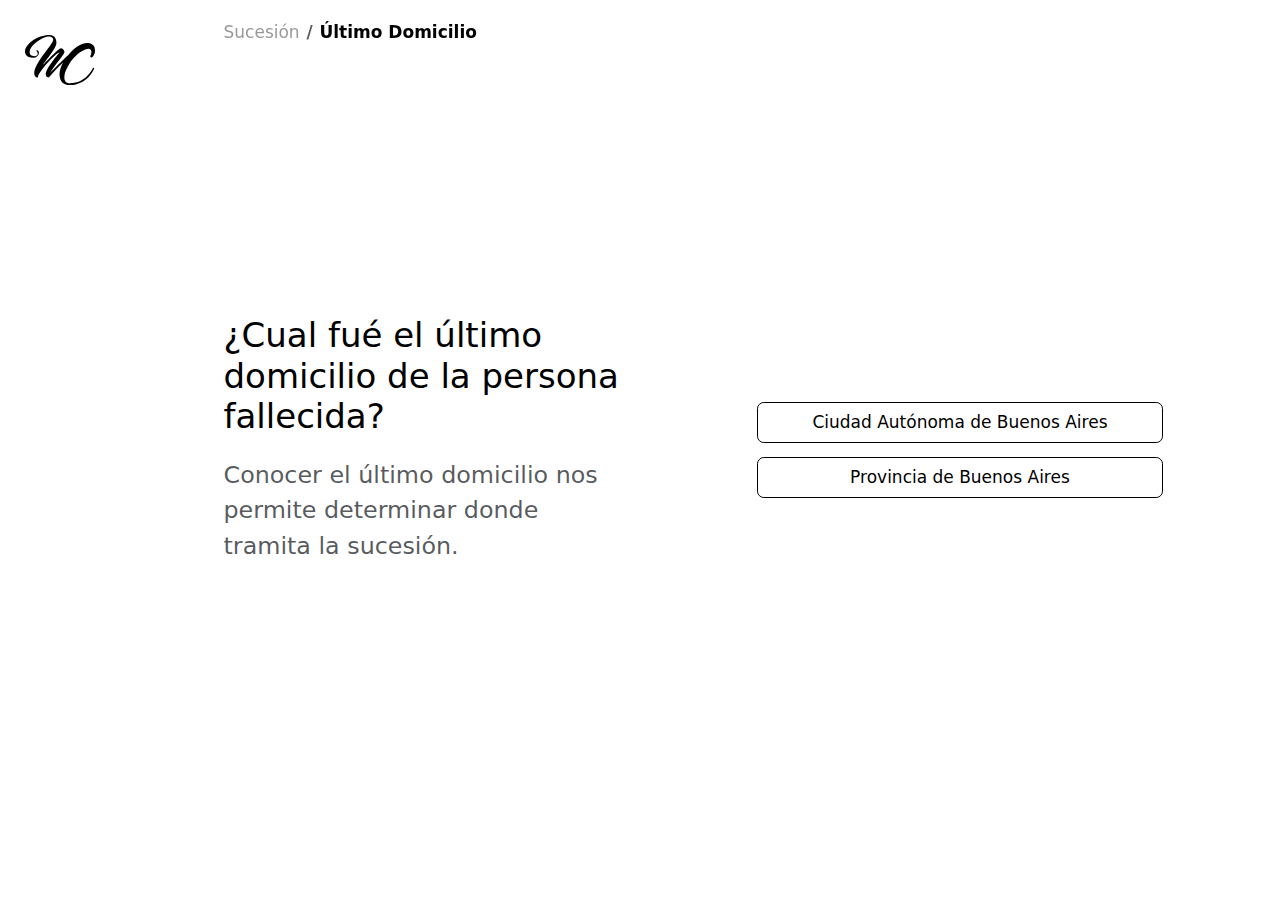
<file: sucesion/index.html>
<!DOCTYPE html><html lang="es" data-critters-container><head>
	<!-- Configuración -->
	<meta charset="UTF-8">
	<meta name="viewport" content="width=device-width, initial-scale=1">
	<meta http-equiv="X-UA-Compatible" content="IE=edge">
	<title>Sucesión - Proceso de Sucesión</title>
	<base href="/">
	<meta name="description" content="Estudio Jurídico en Argentina especializado en sucesiones, derecho de familia y asesoramiento legal personalizado.">
	<meta name="keywords" content="abogado, estudio jurídico, derecho de familia, sucesiones, asesoría legal, abogados en Argentina">
	<meta name="author" content="Estudio Jurídico Carril">
	<meta name="robots" content="index, follow">
	<meta name="revisit-after" content="7 days">

	<!-- Open Graph -->
	<meta property="og:title" content="Estudio Jurídico Carril">
	<meta property="og:description" content="Estudio Jurídico especializado en sucesiones y derecho de familia.">
	<meta property="og:image" content="https://carril.com.ar/assets/images/logo-07.jpg">
	<meta property="og:image:width" content="1200">
	<meta property="og:image:height" content="840">
	<meta property="og:url" content="https://carril.com.ar">
	<meta property="og:type" content="website">
	<meta property="og:site_name" content="Estudio Jurídico Carril">

	<!-- Twitter Cards -->
	<meta name="twitter:card" content="summary_large_image">
	<meta name="twitter:title" content="Estudio Jurídico Carril">
	<meta name="twitter:description" content="Especialistas en derecho de familia y sucesiones.">
	<meta name="twitter:image" content="https://carril.com.ar/assets/images/logo-07.jpg">


	<!-- Favicon
		<link rel="apple-touch-icon" href="img/apple-touch-icon.png" />
		<link rel="manifest" href="/site.webmanifest" />
	-->
	<link rel="icon" type="image/x-icon" href="favicon.ico">

	<!-- Style -->
	<link href="https://cdn.jsdelivr.net/npm/bootstrap@5.3.3/dist/css/bootstrap.min.css" rel="stylesheet" integrity="sha384-QWTKZyjpPEjISv5WaRU9OFeRpok6YctnYmDr5pNlyT2bRjXh0JMhjY6hW+ALEwIH" crossorigin="anonymous">
	<link href="https://cdn.jsdelivr.net/npm/bootstrap-icons@1.11.3/font/bootstrap-icons.min.css" rel="stylesheet">
	<link href="https://cdnjs.cloudflare.com/ajax/libs/font-awesome/6.3.0/css/all.min.css" rel="stylesheet">

	<!-- Fonts -->
	<style>@font-face{font-family:'Plus Jakarta Sans';font-style:normal;font-weight:400;font-display:swap;src:url(https://fonts.gstatic.com/s/plusjakartasans/v12/LDIoaomQNQcsA88c7O9yZ4KMCoOg4Ko70yyygA.woff2) format('woff2');unicode-range:U+0460-052F, U+1C80-1C8A, U+20B4, U+2DE0-2DFF, U+A640-A69F, U+FE2E-FE2F;}@font-face{font-family:'Plus Jakarta Sans';font-style:normal;font-weight:400;font-display:swap;src:url(https://fonts.gstatic.com/s/plusjakartasans/v12/LDIoaomQNQcsA88c7O9yZ4KMCoOg4Ko50yyygA.woff2) format('woff2');unicode-range:U+0102-0103, U+0110-0111, U+0128-0129, U+0168-0169, U+01A0-01A1, U+01AF-01B0, U+0300-0301, U+0303-0304, U+0308-0309, U+0323, U+0329, U+1EA0-1EF9, U+20AB;}@font-face{font-family:'Plus Jakarta Sans';font-style:normal;font-weight:400;font-display:swap;src:url(https://fonts.gstatic.com/s/plusjakartasans/v12/LDIoaomQNQcsA88c7O9yZ4KMCoOg4Ko40yyygA.woff2) format('woff2');unicode-range:U+0100-02BA, U+02BD-02C5, U+02C7-02CC, U+02CE-02D7, U+02DD-02FF, U+0304, U+0308, U+0329, U+1D00-1DBF, U+1E00-1E9F, U+1EF2-1EFF, U+2020, U+20A0-20AB, U+20AD-20C0, U+2113, U+2C60-2C7F, U+A720-A7FF;}@font-face{font-family:'Plus Jakarta Sans';font-style:normal;font-weight:400;font-display:swap;src:url(https://fonts.gstatic.com/s/plusjakartasans/v12/LDIoaomQNQcsA88c7O9yZ4KMCoOg4Ko20yw.woff2) format('woff2');unicode-range:U+0000-00FF, U+0131, U+0152-0153, U+02BB-02BC, U+02C6, U+02DA, U+02DC, U+0304, U+0308, U+0329, U+2000-206F, U+20AC, U+2122, U+2191, U+2193, U+2212, U+2215, U+FEFF, U+FFFD;}@font-face{font-family:'Plus Jakarta Sans';font-style:normal;font-weight:700;font-display:swap;src:url(https://fonts.gstatic.com/s/plusjakartasans/v12/LDIoaomQNQcsA88c7O9yZ4KMCoOg4Ko70yyygA.woff2) format('woff2');unicode-range:U+0460-052F, U+1C80-1C8A, U+20B4, U+2DE0-2DFF, U+A640-A69F, U+FE2E-FE2F;}@font-face{font-family:'Plus Jakarta Sans';font-style:normal;font-weight:700;font-display:swap;src:url(https://fonts.gstatic.com/s/plusjakartasans/v12/LDIoaomQNQcsA88c7O9yZ4KMCoOg4Ko50yyygA.woff2) format('woff2');unicode-range:U+0102-0103, U+0110-0111, U+0128-0129, U+0168-0169, U+01A0-01A1, U+01AF-01B0, U+0300-0301, U+0303-0304, U+0308-0309, U+0323, U+0329, U+1EA0-1EF9, U+20AB;}@font-face{font-family:'Plus Jakarta Sans';font-style:normal;font-weight:700;font-display:swap;src:url(https://fonts.gstatic.com/s/plusjakartasans/v12/LDIoaomQNQcsA88c7O9yZ4KMCoOg4Ko40yyygA.woff2) format('woff2');unicode-range:U+0100-02BA, U+02BD-02C5, U+02C7-02CC, U+02CE-02D7, U+02DD-02FF, U+0304, U+0308, U+0329, U+1D00-1DBF, U+1E00-1E9F, U+1EF2-1EFF, U+2020, U+20A0-20AB, U+20AD-20C0, U+2113, U+2C60-2C7F, U+A720-A7FF;}@font-face{font-family:'Plus Jakarta Sans';font-style:normal;font-weight:700;font-display:swap;src:url(https://fonts.gstatic.com/s/plusjakartasans/v12/LDIoaomQNQcsA88c7O9yZ4KMCoOg4Ko20yw.woff2) format('woff2');unicode-range:U+0000-00FF, U+0131, U+0152-0153, U+02BB-02BC, U+02C6, U+02DA, U+02DC, U+0304, U+0308, U+0329, U+2000-206F, U+20AC, U+2122, U+2191, U+2193, U+2212, U+2215, U+FEFF, U+FFFD;}</style>
	<style>@font-face{font-family:'Dancing Script';font-style:normal;font-weight:400;font-display:swap;src:url(https://fonts.gstatic.com/s/dancingscript/v29/If2cXTr6YS-zF4S-kcSWSVi_sxjsohD9F50Ruu7BMSo3Rep8ltA.woff2) format('woff2');unicode-range:U+0102-0103, U+0110-0111, U+0128-0129, U+0168-0169, U+01A0-01A1, U+01AF-01B0, U+0300-0301, U+0303-0304, U+0308-0309, U+0323, U+0329, U+1EA0-1EF9, U+20AB;}@font-face{font-family:'Dancing Script';font-style:normal;font-weight:400;font-display:swap;src:url(https://fonts.gstatic.com/s/dancingscript/v29/If2cXTr6YS-zF4S-kcSWSVi_sxjsohD9F50Ruu7BMSo3ROp8ltA.woff2) format('woff2');unicode-range:U+0100-02BA, U+02BD-02C5, U+02C7-02CC, U+02CE-02D7, U+02DD-02FF, U+0304, U+0308, U+0329, U+1D00-1DBF, U+1E00-1E9F, U+1EF2-1EFF, U+2020, U+20A0-20AB, U+20AD-20C0, U+2113, U+2C60-2C7F, U+A720-A7FF;}@font-face{font-family:'Dancing Script';font-style:normal;font-weight:400;font-display:swap;src:url(https://fonts.gstatic.com/s/dancingscript/v29/If2cXTr6YS-zF4S-kcSWSVi_sxjsohD9F50Ruu7BMSo3Sup8.woff2) format('woff2');unicode-range:U+0000-00FF, U+0131, U+0152-0153, U+02BB-02BC, U+02C6, U+02DA, U+02DC, U+0304, U+0308, U+0329, U+2000-206F, U+20AC, U+2122, U+2191, U+2193, U+2212, U+2215, U+FEFF, U+FFFD;}</style>
	
	<!-- Preconexión para optimizar recursos -->
	<link rel="preconnect" href="https://cdn.jsdelivr.net">
	<link rel="preconnect" href="https://cdnjs.cloudflare.com">
	<link rel="preconnect" href="https://unpkg.com">
	<link rel="preconnect" href="https://fonts.googleapis.com">
	<link rel="preconnect" href="https://fonts.gstatic.com" crossorigin>
<style>:root{--bg: #ffffff;--text: #000000}*{scrollbar-width:none}html{scroll-behavior:smooth;font-size:85%}body{background-color:var(--bg);color:var(--text);transition:background-color .6s ease,color .6s ease}.btn,.btn-outline-dark{color:var(--text)!important;border-color:var(--text)!important;background-color:transparent!important;transition:background-color .3s ease,border-color .3s ease,color .3s ease}
</style><link rel="stylesheet" href="styles-K5QINTSI.css" media="print" onload="this.media='all'"><noscript><link rel="stylesheet" href="styles-K5QINTSI.css"></noscript><meta name="description" content="Bienvenido a nuestro estudio jurídico. Asesoramiento legal en sucesiones, familia y más."><meta name="keywords" content="abogados, sucesiones, asesoría legal, derecho de familia"><meta property="og:title" content="Inicio | Estudio Jurídico"><meta property="og:description" content="Asesoramiento legal experto en sucesiones y derecho de familia."><style ng-app-id="ng">.logo-container[_ngcontent-ng-c3242452488]{position:fixed;top:10px;left:10px;z-index:999999999;width:100px;height:100px;display:flex;align-items:center;justify-content:center;color:#000;cursor:pointer}.logo-svg[_ngcontent-ng-c3242452488]{width:70%;height:70%;display:block}.logo-path[_ngcontent-ng-c3242452488]{fill:currentColor;transition:fill .3s ease}.logo-container[_ngcontent-ng-c3242452488]:hover{color:#000}@media (max-width: 1000px){.logo-container[_ngcontent-ng-c3242452488]{width:65px;height:65px}}</style><style ng-app-id="ng">.breadcrumb-container[_ngcontent-ng-c1310856845]{position:fixed;top:20px;left:0;width:100%;z-index:999}.breadcrumb[_ngcontent-ng-c1310856845]{margin-bottom:0;list-style:none;padding:0;display:flex;font-weight:700}.breadcrumb[_ngcontent-ng-c1310856845]   a[_ngcontent-ng-c1310856845]{font-weight:100;text-decoration:none;color:#999}.breadcrumb[_ngcontent-ng-c1310856845]   a[_ngcontent-ng-c1310856845]:hover{color:green;color:olive;color:#ff8c00;color:#d5006d;color:#d3d3d3;color:gold;color:#ff7f00;color:#32cd32;color:#000}@media (max-width: 1000px){.breadcrumb-container[_ngcontent-ng-c1310856845]{top:5px;left:50px;width:100%}.breadcrumb[_ngcontent-ng-c1310856845], .breadcrumb[_ngcontent-ng-c1310856845]   a[_ngcontent-ng-c1310856845]{font-size:90%!important}}</style></head>
<body>
	<app-root _nghost-ng-c3984273398 ng-version="17.3.12" ng-server-context="ssg"><router-outlet _ngcontent-ng-c3984273398></router-outlet><app-jurisdiccion _nghost-ng-c510616293><app-logo _ngcontent-ng-c510616293 _nghost-ng-c3242452488><a _ngcontent-ng-c3242452488 role="link" aria-label="Ir al inicio" class="logo-container" href="/"><svg _ngcontent-ng-c3242452488="" xmlns="http://www.w3.org/2000/svg" viewBox="0 0 448.54 321.43" class="logo-svg"><path _ngcontent-ng-c3242452488="" d="M737.06,885.23c8.29,3.86,16.33-3.63,24.53-24.05,0,0,6.24-17.06-.14-39.56-5.27-18.57-29.72-28.14-47-28.14-19.72,0-42.91,8.55-68.23,26.4-12.52,8.26-24.52,19.19-36.25,31.18-6.9,7.37-13.33,14.66-19.34,22-9,7.37-25.43,22.5-56.52,53.71-24.52,24.54-48.52,49.58-56.5,57.58,10.66-20.53,30.13-46.64,50.35-72.21,0,0,40.79-48.8,40.79-60.77,0-8-11.46-23.47-24-23.47S431.46,934.76,431.46,934.76c0-11.48,85.82-102.09,85.82-142.59,0-15.21-5.33-50.38-45-50.38-75.7,0-156.45,58.64-156.45,106.6,0,22.14,18.39,40,49,40,16.53,0,31.45-7.19,37.33-20,4-8.51,2.93-15.18,1.05-19.19a18.73,18.73,0,0,0-4.79-6.9c-.28-.28-3.73-2.95-6.94-2.15a4.43,4.43,0,0,0-3.19,3c-.52,1.06,13.87,12.51,8.25,24.5-3.47,7.74-12,10.41-21.83,10.41-17.07,0-29.06-8.26-29.06-22.94,0-53.74,88.48-103.79,124-103.92,17.27,0,27.11,9.61,27.11,20.24,0,33.33-121.82,146.32-121.82,218,0,25.31,24.26,29,24.26,21.31,0-29.05,115.68-156.17,137.53-156.17,0,0-88,102.87-88,137.78,0,25.05,21.33,21.34,21.33,21.34,20.37-25.88,60.24-67.18,89.64-94.8C558,922,556.28,925,555,927.55c-8.8,17.85-14.4,34.38-16.52,49.3-8.26,60.24,24.51,86.37,64,86.37,113.26,0,154.31-101.29,154.31-101.29,6.4-9.32-2.4-12.79-6.91-6.39,0,0-41.33,96.2-147.4,96.2-22.38,0-38.39-13.84-33.84-47.7l.52-5.86c3.47-22.39,18.65-51.18,32-73,2.68-4.81,8.29-12.54,10.13-15.75,2.66-3.45,5.33-7.18,8-10.65a200.74,200.74,0,0,1,24.51-25.85C656,862,665.38,855.05,671.21,851.32c23-14.12,39.46-21.59,51.19-21.59,5.88,0,13.23,3.43,16.29,9.67,6.1,12.49-.05,27.12-.05,27.12S729.56,881.73,737.06,885.23Z" transform="translate(-315.78 -741.79)" class="logo-path"/></svg></a></app-logo><app-breadcrumbs _ngcontent-ng-c510616293 _nghost-ng-c1310856845><nav _ngcontent-ng-c1310856845 aria-label="breadcrumb" class="breadcrumb-container"><div _ngcontent-ng-c1310856845 class="container-fluid"><div _ngcontent-ng-c1310856845 class="row"><div _ngcontent-ng-c1310856845 class="col-md-10 offset-md-2"><ol _ngcontent-ng-c1310856845 class="breadcrumb fs-5"><li _ngcontent-ng-c1310856845 class="breadcrumb-item"><a _ngcontent-ng-c1310856845 href="/frontend/sucesion">Sucesión</a></li><li _ngcontent-ng-c1310856845 class="breadcrumb-item"><!----><span _ngcontent-ng-c1310856845 class="active">Último Domicilio</span><!----></li><!----></ol></div></div></div></nav></app-breadcrumbs><section _ngcontent-ng-c510616293 class="d-flex align-items-center min-vh-100 section"><div _ngcontent-ng-c510616293 class="container-fluid"><div _ngcontent-ng-c510616293 class="row align-items-center"><div _ngcontent-ng-c510616293 class="col-md-4 offset-md-2"><h2 _ngcontent-ng-c510616293 class="fs-1 mb-4">¿Cual fué el último domicilio de la persona fallecida?</h2><div _ngcontent-ng-c510616293 class="fs-3 fw-light text-muted mb-4"> Conocer el último domicilio nos permite determinar donde tramita la sucesión. </div></div><div _ngcontent-ng-c510616293 class="col-md-4 offset-md-1"><div _ngcontent-ng-c510616293 class="d-grid gap-3"><button _ngcontent-ng-c510616293 class="btn btn-outline-dark btn-lg"> Ciudad Autónoma de Buenos Aires </button><button _ngcontent-ng-c510616293 class="btn btn-outline-dark btn-lg"> Provincia de Buenos Aires </button></div></div></div></div></section></app-jurisdiccion><!----></app-root>
	<script src="https://cdn.jsdelivr.net/npm/bootstrap@5.3.3/dist/js/bootstrap.bundle.min.js" integrity="sha384-YvpcrYf0tY3lHB60NNkmXc5s9fDVZLESaAA55NDzOxhy9GkcIdslK1eN7N6jIeHz" crossorigin="anonymous"></script>
<script src="polyfills-FFHMD2TL.js" type="module"></script><script src="main-5YBVTF3I.js" type="module"></script>

</body></html>
</file>
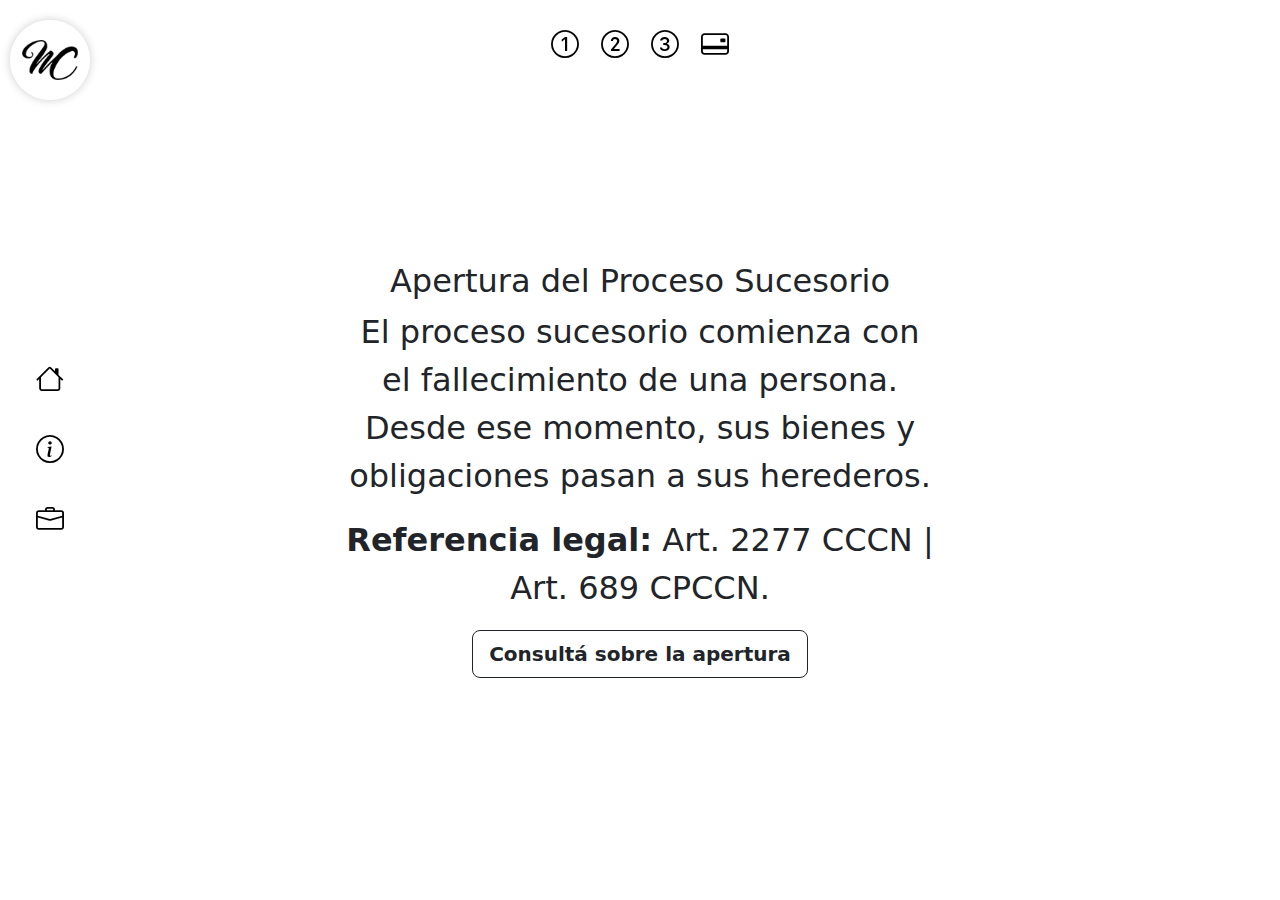
<file: sucesiones/index.html>
<!DOCTYPE html><html lang="es" data-critters-container><head>
  <!-- Configuración -->
  <meta charset="UTF-8">
  <meta name="viewport" content="width=device-width, initial-scale=1">
  <meta http-equiv="X-UA-Compatible" content="IE=edge">
  <title>Sucesiones | Estudio Jurídico</title>
  <base href="/">
  <meta name="description" content="Tramitamos sucesiones de manera rápida y efectiva. Contactanos para iniciar tu proceso sucesorio.">
  <meta name="keywords" content="sucesiones, abogado, herencia, declaratoria de herederos, partición de bienes">
  <meta name="author" content="Estudio Jurídico">
  <meta name="robots" content="index, follow">
  <meta name="revisit-after" content="7 days">

  <!-- Open Graph (SEO para redes sociales) -->
  <meta property="og:title" content="Sucesiones | Estudio Jurídico">
  <meta property="og:description" content="Tramitamos sucesiones de manera rápida y efectiva. Contactanos para más información.">
  <meta property="og:image" content="URL_DE_LA_IMAGEN">
  <meta property="og:url" content="https://tusitio.com">

  <!-- Twitter Cards -->
  <meta name="twitter:title" content="Estudio Jurídico">
  <meta name="twitter:description" content="Especialistas en derecho de familia y sucesiones.">
  <meta name="twitter:image" content="URL_DE_LA_IMAGEN">

  <!-- Favicon
    <link rel="apple-touch-icon" href="img/apple-touch-icon.png" />
    <link rel="manifest" href="/site.webmanifest" />
  -->
  <link rel="icon" type="image/x-icon" href="favicon.ico">

  <!-- Style -->
  <link href="https://cdn.jsdelivr.net/npm/bootstrap@5.3.3/dist/css/bootstrap.min.css" rel="stylesheet" integrity="sha384-QWTKZyjpPEjISv5WaRU9OFeRpok6YctnYmDr5pNlyT2bRjXh0JMhjY6hW+ALEwIH" crossorigin="anonymous">
  <link href="https://cdn.jsdelivr.net/npm/bootstrap-icons@1.11.3/font/bootstrap-icons.min.css" rel="stylesheet">
  <link href="https://cdnjs.cloudflare.com/ajax/libs/font-awesome/6.3.0/css/all.min.css" rel="stylesheet">

  <!-- Fonts -->
  <style>@font-face{font-family:'Plus Jakarta Sans';font-style:normal;font-weight:200;font-display:swap;src:url(https://fonts.gstatic.com/s/plusjakartasans/v8/LDIoaomQNQcsA88c7O9yZ4KMCoOg4Ko70yyygA.woff2) format('woff2');unicode-range:U+0460-052F, U+1C80-1C8A, U+20B4, U+2DE0-2DFF, U+A640-A69F, U+FE2E-FE2F;}@font-face{font-family:'Plus Jakarta Sans';font-style:normal;font-weight:200;font-display:swap;src:url(https://fonts.gstatic.com/s/plusjakartasans/v8/LDIoaomQNQcsA88c7O9yZ4KMCoOg4Ko50yyygA.woff2) format('woff2');unicode-range:U+0102-0103, U+0110-0111, U+0128-0129, U+0168-0169, U+01A0-01A1, U+01AF-01B0, U+0300-0301, U+0303-0304, U+0308-0309, U+0323, U+0329, U+1EA0-1EF9, U+20AB;}@font-face{font-family:'Plus Jakarta Sans';font-style:normal;font-weight:200;font-display:swap;src:url(https://fonts.gstatic.com/s/plusjakartasans/v8/LDIoaomQNQcsA88c7O9yZ4KMCoOg4Ko40yyygA.woff2) format('woff2');unicode-range:U+0100-02BA, U+02BD-02C5, U+02C7-02CC, U+02CE-02D7, U+02DD-02FF, U+0304, U+0308, U+0329, U+1D00-1DBF, U+1E00-1E9F, U+1EF2-1EFF, U+2020, U+20A0-20AB, U+20AD-20C0, U+2113, U+2C60-2C7F, U+A720-A7FF;}@font-face{font-family:'Plus Jakarta Sans';font-style:normal;font-weight:200;font-display:swap;src:url(https://fonts.gstatic.com/s/plusjakartasans/v8/LDIoaomQNQcsA88c7O9yZ4KMCoOg4Ko20yw.woff2) format('woff2');unicode-range:U+0000-00FF, U+0131, U+0152-0153, U+02BB-02BC, U+02C6, U+02DA, U+02DC, U+0304, U+0308, U+0329, U+2000-206F, U+20AC, U+2122, U+2191, U+2193, U+2212, U+2215, U+FEFF, U+FFFD;}@font-face{font-family:'Plus Jakarta Sans';font-style:normal;font-weight:300;font-display:swap;src:url(https://fonts.gstatic.com/s/plusjakartasans/v8/LDIoaomQNQcsA88c7O9yZ4KMCoOg4Ko70yyygA.woff2) format('woff2');unicode-range:U+0460-052F, U+1C80-1C8A, U+20B4, U+2DE0-2DFF, U+A640-A69F, U+FE2E-FE2F;}@font-face{font-family:'Plus Jakarta Sans';font-style:normal;font-weight:300;font-display:swap;src:url(https://fonts.gstatic.com/s/plusjakartasans/v8/LDIoaomQNQcsA88c7O9yZ4KMCoOg4Ko50yyygA.woff2) format('woff2');unicode-range:U+0102-0103, U+0110-0111, U+0128-0129, U+0168-0169, U+01A0-01A1, U+01AF-01B0, U+0300-0301, U+0303-0304, U+0308-0309, U+0323, U+0329, U+1EA0-1EF9, U+20AB;}@font-face{font-family:'Plus Jakarta Sans';font-style:normal;font-weight:300;font-display:swap;src:url(https://fonts.gstatic.com/s/plusjakartasans/v8/LDIoaomQNQcsA88c7O9yZ4KMCoOg4Ko40yyygA.woff2) format('woff2');unicode-range:U+0100-02BA, U+02BD-02C5, U+02C7-02CC, U+02CE-02D7, U+02DD-02FF, U+0304, U+0308, U+0329, U+1D00-1DBF, U+1E00-1E9F, U+1EF2-1EFF, U+2020, U+20A0-20AB, U+20AD-20C0, U+2113, U+2C60-2C7F, U+A720-A7FF;}@font-face{font-family:'Plus Jakarta Sans';font-style:normal;font-weight:300;font-display:swap;src:url(https://fonts.gstatic.com/s/plusjakartasans/v8/LDIoaomQNQcsA88c7O9yZ4KMCoOg4Ko20yw.woff2) format('woff2');unicode-range:U+0000-00FF, U+0131, U+0152-0153, U+02BB-02BC, U+02C6, U+02DA, U+02DC, U+0304, U+0308, U+0329, U+2000-206F, U+20AC, U+2122, U+2191, U+2193, U+2212, U+2215, U+FEFF, U+FFFD;}@font-face{font-family:'Plus Jakarta Sans';font-style:normal;font-weight:400;font-display:swap;src:url(https://fonts.gstatic.com/s/plusjakartasans/v8/LDIoaomQNQcsA88c7O9yZ4KMCoOg4Ko70yyygA.woff2) format('woff2');unicode-range:U+0460-052F, U+1C80-1C8A, U+20B4, U+2DE0-2DFF, U+A640-A69F, U+FE2E-FE2F;}@font-face{font-family:'Plus Jakarta Sans';font-style:normal;font-weight:400;font-display:swap;src:url(https://fonts.gstatic.com/s/plusjakartasans/v8/LDIoaomQNQcsA88c7O9yZ4KMCoOg4Ko50yyygA.woff2) format('woff2');unicode-range:U+0102-0103, U+0110-0111, U+0128-0129, U+0168-0169, U+01A0-01A1, U+01AF-01B0, U+0300-0301, U+0303-0304, U+0308-0309, U+0323, U+0329, U+1EA0-1EF9, U+20AB;}@font-face{font-family:'Plus Jakarta Sans';font-style:normal;font-weight:400;font-display:swap;src:url(https://fonts.gstatic.com/s/plusjakartasans/v8/LDIoaomQNQcsA88c7O9yZ4KMCoOg4Ko40yyygA.woff2) format('woff2');unicode-range:U+0100-02BA, U+02BD-02C5, U+02C7-02CC, U+02CE-02D7, U+02DD-02FF, U+0304, U+0308, U+0329, U+1D00-1DBF, U+1E00-1E9F, U+1EF2-1EFF, U+2020, U+20A0-20AB, U+20AD-20C0, U+2113, U+2C60-2C7F, U+A720-A7FF;}@font-face{font-family:'Plus Jakarta Sans';font-style:normal;font-weight:400;font-display:swap;src:url(https://fonts.gstatic.com/s/plusjakartasans/v8/LDIoaomQNQcsA88c7O9yZ4KMCoOg4Ko20yw.woff2) format('woff2');unicode-range:U+0000-00FF, U+0131, U+0152-0153, U+02BB-02BC, U+02C6, U+02DA, U+02DC, U+0304, U+0308, U+0329, U+2000-206F, U+20AC, U+2122, U+2191, U+2193, U+2212, U+2215, U+FEFF, U+FFFD;}@font-face{font-family:'Plus Jakarta Sans';font-style:normal;font-weight:500;font-display:swap;src:url(https://fonts.gstatic.com/s/plusjakartasans/v8/LDIoaomQNQcsA88c7O9yZ4KMCoOg4Ko70yyygA.woff2) format('woff2');unicode-range:U+0460-052F, U+1C80-1C8A, U+20B4, U+2DE0-2DFF, U+A640-A69F, U+FE2E-FE2F;}@font-face{font-family:'Plus Jakarta Sans';font-style:normal;font-weight:500;font-display:swap;src:url(https://fonts.gstatic.com/s/plusjakartasans/v8/LDIoaomQNQcsA88c7O9yZ4KMCoOg4Ko50yyygA.woff2) format('woff2');unicode-range:U+0102-0103, U+0110-0111, U+0128-0129, U+0168-0169, U+01A0-01A1, U+01AF-01B0, U+0300-0301, U+0303-0304, U+0308-0309, U+0323, U+0329, U+1EA0-1EF9, U+20AB;}@font-face{font-family:'Plus Jakarta Sans';font-style:normal;font-weight:500;font-display:swap;src:url(https://fonts.gstatic.com/s/plusjakartasans/v8/LDIoaomQNQcsA88c7O9yZ4KMCoOg4Ko40yyygA.woff2) format('woff2');unicode-range:U+0100-02BA, U+02BD-02C5, U+02C7-02CC, U+02CE-02D7, U+02DD-02FF, U+0304, U+0308, U+0329, U+1D00-1DBF, U+1E00-1E9F, U+1EF2-1EFF, U+2020, U+20A0-20AB, U+20AD-20C0, U+2113, U+2C60-2C7F, U+A720-A7FF;}@font-face{font-family:'Plus Jakarta Sans';font-style:normal;font-weight:500;font-display:swap;src:url(https://fonts.gstatic.com/s/plusjakartasans/v8/LDIoaomQNQcsA88c7O9yZ4KMCoOg4Ko20yw.woff2) format('woff2');unicode-range:U+0000-00FF, U+0131, U+0152-0153, U+02BB-02BC, U+02C6, U+02DA, U+02DC, U+0304, U+0308, U+0329, U+2000-206F, U+20AC, U+2122, U+2191, U+2193, U+2212, U+2215, U+FEFF, U+FFFD;}@font-face{font-family:'Plus Jakarta Sans';font-style:normal;font-weight:600;font-display:swap;src:url(https://fonts.gstatic.com/s/plusjakartasans/v8/LDIoaomQNQcsA88c7O9yZ4KMCoOg4Ko70yyygA.woff2) format('woff2');unicode-range:U+0460-052F, U+1C80-1C8A, U+20B4, U+2DE0-2DFF, U+A640-A69F, U+FE2E-FE2F;}@font-face{font-family:'Plus Jakarta Sans';font-style:normal;font-weight:600;font-display:swap;src:url(https://fonts.gstatic.com/s/plusjakartasans/v8/LDIoaomQNQcsA88c7O9yZ4KMCoOg4Ko50yyygA.woff2) format('woff2');unicode-range:U+0102-0103, U+0110-0111, U+0128-0129, U+0168-0169, U+01A0-01A1, U+01AF-01B0, U+0300-0301, U+0303-0304, U+0308-0309, U+0323, U+0329, U+1EA0-1EF9, U+20AB;}@font-face{font-family:'Plus Jakarta Sans';font-style:normal;font-weight:600;font-display:swap;src:url(https://fonts.gstatic.com/s/plusjakartasans/v8/LDIoaomQNQcsA88c7O9yZ4KMCoOg4Ko40yyygA.woff2) format('woff2');unicode-range:U+0100-02BA, U+02BD-02C5, U+02C7-02CC, U+02CE-02D7, U+02DD-02FF, U+0304, U+0308, U+0329, U+1D00-1DBF, U+1E00-1E9F, U+1EF2-1EFF, U+2020, U+20A0-20AB, U+20AD-20C0, U+2113, U+2C60-2C7F, U+A720-A7FF;}@font-face{font-family:'Plus Jakarta Sans';font-style:normal;font-weight:600;font-display:swap;src:url(https://fonts.gstatic.com/s/plusjakartasans/v8/LDIoaomQNQcsA88c7O9yZ4KMCoOg4Ko20yw.woff2) format('woff2');unicode-range:U+0000-00FF, U+0131, U+0152-0153, U+02BB-02BC, U+02C6, U+02DA, U+02DC, U+0304, U+0308, U+0329, U+2000-206F, U+20AC, U+2122, U+2191, U+2193, U+2212, U+2215, U+FEFF, U+FFFD;}@font-face{font-family:'Plus Jakarta Sans';font-style:normal;font-weight:700;font-display:swap;src:url(https://fonts.gstatic.com/s/plusjakartasans/v8/LDIoaomQNQcsA88c7O9yZ4KMCoOg4Ko70yyygA.woff2) format('woff2');unicode-range:U+0460-052F, U+1C80-1C8A, U+20B4, U+2DE0-2DFF, U+A640-A69F, U+FE2E-FE2F;}@font-face{font-family:'Plus Jakarta Sans';font-style:normal;font-weight:700;font-display:swap;src:url(https://fonts.gstatic.com/s/plusjakartasans/v8/LDIoaomQNQcsA88c7O9yZ4KMCoOg4Ko50yyygA.woff2) format('woff2');unicode-range:U+0102-0103, U+0110-0111, U+0128-0129, U+0168-0169, U+01A0-01A1, U+01AF-01B0, U+0300-0301, U+0303-0304, U+0308-0309, U+0323, U+0329, U+1EA0-1EF9, U+20AB;}@font-face{font-family:'Plus Jakarta Sans';font-style:normal;font-weight:700;font-display:swap;src:url(https://fonts.gstatic.com/s/plusjakartasans/v8/LDIoaomQNQcsA88c7O9yZ4KMCoOg4Ko40yyygA.woff2) format('woff2');unicode-range:U+0100-02BA, U+02BD-02C5, U+02C7-02CC, U+02CE-02D7, U+02DD-02FF, U+0304, U+0308, U+0329, U+1D00-1DBF, U+1E00-1E9F, U+1EF2-1EFF, U+2020, U+20A0-20AB, U+20AD-20C0, U+2113, U+2C60-2C7F, U+A720-A7FF;}@font-face{font-family:'Plus Jakarta Sans';font-style:normal;font-weight:700;font-display:swap;src:url(https://fonts.gstatic.com/s/plusjakartasans/v8/LDIoaomQNQcsA88c7O9yZ4KMCoOg4Ko20yw.woff2) format('woff2');unicode-range:U+0000-00FF, U+0131, U+0152-0153, U+02BB-02BC, U+02C6, U+02DA, U+02DC, U+0304, U+0308, U+0329, U+2000-206F, U+20AC, U+2122, U+2191, U+2193, U+2212, U+2215, U+FEFF, U+FFFD;}@font-face{font-family:'Plus Jakarta Sans';font-style:normal;font-weight:800;font-display:swap;src:url(https://fonts.gstatic.com/s/plusjakartasans/v8/LDIoaomQNQcsA88c7O9yZ4KMCoOg4Ko70yyygA.woff2) format('woff2');unicode-range:U+0460-052F, U+1C80-1C8A, U+20B4, U+2DE0-2DFF, U+A640-A69F, U+FE2E-FE2F;}@font-face{font-family:'Plus Jakarta Sans';font-style:normal;font-weight:800;font-display:swap;src:url(https://fonts.gstatic.com/s/plusjakartasans/v8/LDIoaomQNQcsA88c7O9yZ4KMCoOg4Ko50yyygA.woff2) format('woff2');unicode-range:U+0102-0103, U+0110-0111, U+0128-0129, U+0168-0169, U+01A0-01A1, U+01AF-01B0, U+0300-0301, U+0303-0304, U+0308-0309, U+0323, U+0329, U+1EA0-1EF9, U+20AB;}@font-face{font-family:'Plus Jakarta Sans';font-style:normal;font-weight:800;font-display:swap;src:url(https://fonts.gstatic.com/s/plusjakartasans/v8/LDIoaomQNQcsA88c7O9yZ4KMCoOg4Ko40yyygA.woff2) format('woff2');unicode-range:U+0100-02BA, U+02BD-02C5, U+02C7-02CC, U+02CE-02D7, U+02DD-02FF, U+0304, U+0308, U+0329, U+1D00-1DBF, U+1E00-1E9F, U+1EF2-1EFF, U+2020, U+20A0-20AB, U+20AD-20C0, U+2113, U+2C60-2C7F, U+A720-A7FF;}@font-face{font-family:'Plus Jakarta Sans';font-style:normal;font-weight:800;font-display:swap;src:url(https://fonts.gstatic.com/s/plusjakartasans/v8/LDIoaomQNQcsA88c7O9yZ4KMCoOg4Ko20yw.woff2) format('woff2');unicode-range:U+0000-00FF, U+0131, U+0152-0153, U+02BB-02BC, U+02C6, U+02DA, U+02DC, U+0304, U+0308, U+0329, U+2000-206F, U+20AC, U+2122, U+2191, U+2193, U+2212, U+2215, U+FEFF, U+FFFD;}</style>

  <!-- Preconexión para optimizar recursos -->
  <link rel="preconnect" href="https://cdn.jsdelivr.net">
  <link rel="preconnect" href="https://cdnjs.cloudflare.com">
  <link rel="preconnect" href="https://unpkg.com">
  <link rel="preconnect" href="https://fonts.googleapis.com">
  <link rel="preconnect" href="https://fonts.gstatic.com" crossorigin>
<style>*{scrollbar-width:none}.logo-container{position:fixed;top:20px;left:10px;z-index:9999;width:80px;height:80px;background:#ffffffb3;border-radius:50%;display:flex;align-items:center;justify-content:center;box-shadow:0 0 10px #0003}.logo{max-width:70%;max-height:70%}.nav-bar{position:fixed;z-index:9999;padding:0;margin:0}.nav-bar-vertical{top:50%;left:25px;transform:translateY(-50%)}.nav-bar-horizontal{top:10px;left:50%;transform:translate(-50%)}.nav{list-style:none;padding:0;margin:0;display:flex;flex-direction:column;align-items:center}.nav-bar-vertical .nav{flex-direction:column}.nav-bar-horizontal .nav{flex-direction:row}.nav-item{margin:10px 0;position:relative}.nav-link{display:flex;align-items:center;justify-content:center;width:50px;height:50px;border-radius:50%;background:#ffffff80;color:#000;text-decoration:none;transition:all .3s;cursor:pointer}.nav-link:hover,.nav-link:focus{background:#fff;color:#000}.nav-link i{font-size:28px}.nav-text{position:absolute;white-space:nowrap;opacity:0;visibility:hidden;transition:all .3s;background:#fff;padding:5px 10px;border-radius:5px;box-shadow:0 4px 6px #0000001a}.nav-bar-vertical .nav-text{left:60px}.nav-bar-horizontal .nav-text{top:60px}.nav-item:hover .nav-text{opacity:1;visibility:visible}@media (max-width: 1000px){.nav-bar-vertical{top:auto;bottom:10px;left:0;width:100%;transform:none}.nav{flex-direction:row!important;justify-content:space-around}.nav-item{margin:0}.nav-text{display:none}}
</style><link rel="stylesheet" href="styles-2YAEGEGQ.css" media="print" onload="this.media='all'"><noscript><link rel="stylesheet" href="styles-2YAEGEGQ.css"></noscript><style ng-app-id="ng">.carousel-wrapper[_ngcontent-ng-c2451216740]{overflow:hidden;width:100%;height:100vh}.carousel-container[_ngcontent-ng-c2451216740]{display:flex;width:400%;transition:transform .5s ease-in-out 0s}.carousel-slide[_ngcontent-ng-c2451216740]{width:100vw;flex-shrink:0}.section[_ngcontent-ng-c2451216740]{height:100vh;display:flex;flex-direction:column;align-items:center;text-align:center;overflow-y:auto;max-height:100vh;padding:20px;box-sizing:border-box;font-size:2rem}</style></head>
<body>
  <app-root _nghost-ng-c3984273398 ng-version="17.3.12" ng-server-context="ssg"><router-outlet _ngcontent-ng-c3984273398></router-outlet><app-sucesiones _nghost-ng-c2451216740><a _ngcontent-ng-c2451216740 href="/sucesiones" class="logo-container"><img _ngcontent-ng-c2451216740 src="assets/images/logo-03.png" class="logo"></a><nav _ngcontent-ng-c2451216740 class="nav-bar nav-bar-horizontal"><ul _ngcontent-ng-c2451216740 class="nav"><li _ngcontent-ng-c2451216740 class="nav-item"><a _ngcontent-ng-c2451216740 class="nav-link"><i _ngcontent-ng-c2451216740 class="bi bi-1-circle"></i><span _ngcontent-ng-c2451216740 class="nav-text">Etapa 1</span></a></li><li _ngcontent-ng-c2451216740 class="nav-item"><a _ngcontent-ng-c2451216740 class="nav-link"><i _ngcontent-ng-c2451216740 class="bi bi-2-circle"></i><span _ngcontent-ng-c2451216740 class="nav-text">Etapa 2</span></a></li><li _ngcontent-ng-c2451216740 class="nav-item"><a _ngcontent-ng-c2451216740 class="nav-link"><i _ngcontent-ng-c2451216740 class="bi bi-3-circle"></i><span _ngcontent-ng-c2451216740 class="nav-text">Etapa 3</span></a></li><li _ngcontent-ng-c2451216740 class="nav-item"><a _ngcontent-ng-c2451216740 class="nav-link"><i _ngcontent-ng-c2451216740 class="bi bi-credit-card-2-back"></i><span _ngcontent-ng-c2451216740 class="nav-text">Honorarios</span></a></li></ul></nav><div _ngcontent-ng-c2451216740 class="carousel-wrapper"><div _ngcontent-ng-c2451216740 class="carousel-container"><div _ngcontent-ng-c2451216740 class="carousel-slide"><section _ngcontent-ng-c2451216740 class="section"><nav _ngcontent-ng-c2451216740 class="nav-bar nav-bar-vertical"><ul _ngcontent-ng-c2451216740 class="nav"><li _ngcontent-ng-c2451216740 class="nav-item"><a _ngcontent-ng-c2451216740 href="javascript:void(0);" class="nav-link"><i _ngcontent-ng-c2451216740 class="bi bi-house"></i><span _ngcontent-ng-c2451216740 class="nav-text">Etapa 1</span></a></li><li _ngcontent-ng-c2451216740 class="nav-item"><a _ngcontent-ng-c2451216740 href="javascript:void(0);" class="nav-link"><i _ngcontent-ng-c2451216740 class="bi bi-info-circle"></i><span _ngcontent-ng-c2451216740 class="nav-text">Etapa 2</span></a></li><li _ngcontent-ng-c2451216740 class="nav-item"><a _ngcontent-ng-c2451216740 href="javascript:void(0);" class="nav-link"><i _ngcontent-ng-c2451216740 class="bi bi-briefcase"></i><span _ngcontent-ng-c2451216740 class="nav-text">Etapa 3</span></a></li></ul></nav><article _ngcontent-ng-c2451216740 id="aperturaSucesion" class="container-fluid article d-flex align-items-center min-vh-100"><div _ngcontent-ng-c2451216740 class="row justify-content-center align-items-center"><div _ngcontent-ng-c2451216740 class="col-md-6 text-center"><h2 _ngcontent-ng-c2451216740>Apertura del Proceso Sucesorio</h2><p _ngcontent-ng-c2451216740>El proceso sucesorio comienza con el fallecimiento de una persona. Desde ese momento, sus bienes y obligaciones pasan a sus herederos.</p><p _ngcontent-ng-c2451216740><strong _ngcontent-ng-c2451216740>Referencia legal:</strong> Art. 2277 CCCN | Art. 689 CPCCN.</p><a _ngcontent-ng-c2451216740 href="https://wa.me/5491140379233" target="_blank" class="btn btn-outline-dark btn-lg fw-bolder">Consultá sobre la apertura</a></div></div></article><article _ngcontent-ng-c2451216740 id="medidasSeguridad" class="article d-flex align-items-center min-vh-100"><div _ngcontent-ng-c2451216740 class="row justify-content-center align-items-center"><div _ngcontent-ng-c2451216740 class="col-md-6 text-center"><h2 _ngcontent-ng-c2451216740>Medidas de Seguridad y Control</h2><p _ngcontent-ng-c2451216740>El juez revisa si tiene competencia para intervenir y puede ordenar medidas para proteger los bienes del fallecido, como su depósito en un banco o su resguardo por un administrador.</p><p _ngcontent-ng-c2451216740><strong _ngcontent-ng-c2451216740>Referencia legal:</strong> Art. 690 CPCCN.</p><a _ngcontent-ng-c2451216740 href="https://wa.me/5491140379233" target="_blank" class="btn btn-outline-dark btn-lg fw-bolder">Consultá sobre medidas de seguridad</a></div></div></article><article _ngcontent-ng-c2451216740 id="administradorHerencia" class="article d-flex align-items-center min-vh-100"><div _ngcontent-ng-c2451216740 class="row justify-content-center align-items-center"><div _ngcontent-ng-c2451216740 class="col-md-6 text-center"><h2 _ngcontent-ng-c2451216740>Administrador Provisional</h2><p _ngcontent-ng-c2451216740>Mientras se tramita la sucesión, el juez puede designar un administrador para manejar los bienes. Generalmente, se elige al cónyuge o al heredero más apto.</p><p _ngcontent-ng-c2451216740><strong _ngcontent-ng-c2451216740>Referencia legal:</strong> Art. 692 CPCCN.</p><a _ngcontent-ng-c2451216740 href="https://wa.me/5491140379233" target="_blank" class="btn btn-outline-dark btn-lg fw-bolder">Consultá sobre administración</a></div></div></article><article _ngcontent-ng-c2451216740 id="indignidad" class="article d-flex align-items-center min-vh-100"><div _ngcontent-ng-c2451216740 class="row justify-content-center align-items-center"><div _ngcontent-ng-c2451216740 class="col-md-6 text-center"><h2 _ngcontent-ng-c2451216740>Quiénes No Pueden Heredar</h2><p _ngcontent-ng-c2451216740>Existen situaciones en las que una persona pierde el derecho a heredar, como cuando ha cometido delitos contra el fallecido o no le brindó asistencia en vida.</p><p _ngcontent-ng-c2451216740><strong _ngcontent-ng-c2451216740>Referencia legal:</strong> Art. 2281 CCCN.</p><a _ngcontent-ng-c2451216740 href="https://wa.me/5491140379233" target="_blank" class="btn btn-outline-dark btn-lg fw-bolder">Consultá sobre indignidad</a></div></div></article><article _ngcontent-ng-c2451216740 id="aceptacionRenuncia" class="article d-flex align-items-center min-vh-100"><div _ngcontent-ng-c2451216740 class="row justify-content-center align-items-center"><div _ngcontent-ng-c2451216740 class="col-md-6 text-center"><h2 _ngcontent-ng-c2451216740>Aceptar o Renunciar la Herencia</h2><p _ngcontent-ng-c2451216740>Un heredero tiene el derecho de aceptar o rechazar la herencia. Si la acepta, también asume sus deudas. La renuncia debe hacerse en escritura pública.</p><p _ngcontent-ng-c2451216740><strong _ngcontent-ng-c2451216740>Referencia legal:</strong> Art. 2287 CCCN | Art. 2299 CCCN.</p><a _ngcontent-ng-c2451216740 href="https://wa.me/5491140379233" target="_blank" class="btn btn-outline-dark btn-lg fw-bolder">Consultá sobre aceptación o renuncia</a></div></div></article></section></div><div _ngcontent-ng-c2451216740 class="carousel-slide"><section _ngcontent-ng-c2451216740 class="section"><article _ngcontent-ng-c2451216740 id="declaratoriaHerederos" class="article d-flex align-items-center min-vh-100"><div _ngcontent-ng-c2451216740 class="row justify-content-center align-items-center"><div _ngcontent-ng-c2451216740 class="col-md-6 text-center"><h2 _ngcontent-ng-c2451216740>Declaratoria de Herederos</h2><p _ngcontent-ng-c2451216740>El juez reconoce oficialmente a los herederos legítimos del fallecido. Esto les permite disponer de los bienes heredados.</p><p _ngcontent-ng-c2451216740><strong _ngcontent-ng-c2451216740>Referencia legal:</strong> Art. 700 CPCCN | Art. 2278 CCCN.</p><a _ngcontent-ng-c2451216740 href="https://wa.me/5491140379233" target="_blank" class="btn btn-outline-dark btn-lg fw-bolder">Consultá sobre la declaratoria</a></div></div></article><article _ngcontent-ng-c2451216740 id="administradorDefinitivo" class="article d-flex align-items-center min-vh-100"><div _ngcontent-ng-c2451216740 class="row justify-content-center align-items-center"><div _ngcontent-ng-c2451216740 class="col-md-6 text-center"><h2 _ngcontent-ng-c2451216740>Designación de Administrador</h2><p _ngcontent-ng-c2451216740>El juez puede nombrar un administrador definitivo para gestionar los bienes de la herencia hasta la partición.</p><p _ngcontent-ng-c2451216740><strong _ngcontent-ng-c2451216740>Referencia legal:</strong> Art. 709 CPCCN.</p><a _ngcontent-ng-c2451216740 href="https://wa.me/5491140379233" target="_blank" class="btn btn-outline-dark btn-lg fw-bolder">Consultá sobre administración</a></div></div></article><article _ngcontent-ng-c2451216740 id="inventarioAvaluo" class="article d-flex align-items-center min-vh-100"><div _ngcontent-ng-c2451216740 class="row justify-content-center align-items-center"><div _ngcontent-ng-c2451216740 class="col-md-6 text-center"><h2 _ngcontent-ng-c2451216740>Inventario y Avalúo</h2><p _ngcontent-ng-c2451216740>Se realiza un listado de los bienes del fallecido y se les asigna un valor. Esto es clave para la distribución de la herencia.</p><p _ngcontent-ng-c2451216740><strong _ngcontent-ng-c2451216740>Referencia legal:</strong> Art. 716 CPCCN.</p><a _ngcontent-ng-c2451216740 href="https://wa.me/5491140379233" target="_blank" class="btn btn-outline-dark btn-lg fw-bolder">Consultá sobre el inventario</a></div></div></article><article _ngcontent-ng-c2451216740 id="rendicionCuentas" class="article d-flex align-items-center min-vh-100"><div _ngcontent-ng-c2451216740 class="row justify-content-center align-items-center"><div _ngcontent-ng-c2451216740 class="col-md-6 text-center"><h2 _ngcontent-ng-c2451216740>Control de la Administración</h2><p _ngcontent-ng-c2451216740>El administrador de la herencia debe rendir cuentas periódicamente para garantizar la correcta gestión de los bienes.</p><p _ngcontent-ng-c2451216740><strong _ngcontent-ng-c2451216740>Referencia legal:</strong> Art. 713 CPCCN.</p><a _ngcontent-ng-c2451216740 href="https://wa.me/5491140379233" target="_blank" class="btn btn-outline-dark btn-lg fw-bolder">Consultá sobre rendición de cuentas</a></div></div></article><article _ngcontent-ng-c2451216740 id="responsabilidadHerederos" class="article d-flex align-items-center min-vh-100"><div _ngcontent-ng-c2451216740 class="row justify-content-center align-items-center"><div _ngcontent-ng-c2451216740 class="col-md-6 text-center"><h2 _ngcontent-ng-c2451216740>Responsabilidad por Deudas</h2><p _ngcontent-ng-c2451216740>Los herederos responden por las deudas del fallecido solo hasta el valor de los bienes heredados.</p><p _ngcontent-ng-c2451216740><strong _ngcontent-ng-c2451216740>Referencia legal:</strong> Art. 2317 CCCN.</p><a _ngcontent-ng-c2451216740 href="https://wa.me/5491140379233" target="_blank" class="btn btn-outline-dark btn-lg fw-bolder">Consultá sobre deudas</a></div></div></article></section></div><div _ngcontent-ng-c2451216740 class="carousel-slide"><section _ngcontent-ng-c2451216740 class="section"><article _ngcontent-ng-c2451216740 id="particionPrivada" class="article d-flex align-items-center min-vh-100"><div _ngcontent-ng-c2451216740 class="row justify-content-center align-items-center"><div _ngcontent-ng-c2451216740 class="col-md-6 text-center"><h2 _ngcontent-ng-c2451216740>Partición Privada de la Herencia</h2><p _ngcontent-ng-c2451216740>Si todos los herederos están de acuerdo, pueden dividir los bienes sin intervención del juez, presentando un acuerdo para su aprobación.</p><p _ngcontent-ng-c2451216740><strong _ngcontent-ng-c2451216740>Referencia legal:</strong> Art. 726 CPCCN.</p><a _ngcontent-ng-c2451216740 href="https://wa.me/5491140379233" target="_blank" class="btn btn-outline-dark btn-lg fw-bolder">Consultá sobre partición privada</a></div></div></article><article _ngcontent-ng-c2451216740 id="designacionPartidor" class="article d-flex align-items-center min-vh-100"><div _ngcontent-ng-c2451216740 class="row justify-content-center align-items-center"><div _ngcontent-ng-c2451216740 class="col-md-6 text-center"><h2 _ngcontent-ng-c2451216740>Nombramiento del Partidor</h2><p _ngcontent-ng-c2451216740>Cuando los herederos no llegan a un acuerdo, el juez designa a un profesional que se encargará de realizar la partición de los bienes.</p><p _ngcontent-ng-c2451216740><strong _ngcontent-ng-c2451216740>Referencia legal:</strong> Art. 727 CPCCN.</p><a _ngcontent-ng-c2451216740 href="https://wa.me/5491140379233" target="_blank" class="btn btn-outline-dark btn-lg fw-bolder">Consultá sobre el partidor</a></div></div></article><article _ngcontent-ng-c2451216740 id="cuentaParticionaria" class="article d-flex align-items-center min-vh-100"><div _ngcontent-ng-c2451216740 class="row justify-content-center align-items-center"><div _ngcontent-ng-c2451216740 class="col-md-6 text-center"><h2 _ngcontent-ng-c2451216740>Aprobación de la Partición</h2><p _ngcontent-ng-c2451216740>El juez revisa la propuesta de partición y la pone a disposición de los interesados. Si no hay objeciones, se aprueba.</p><p _ngcontent-ng-c2451216740><strong _ngcontent-ng-c2451216740>Referencia legal:</strong> Art. 731 CPCCN.</p><a _ngcontent-ng-c2451216740 href="https://wa.me/5491140379233" target="_blank" class="btn btn-outline-dark btn-lg fw-bolder">Consultá sobre la cuenta particionaria</a></div></div></article><article _ngcontent-ng-c2451216740 id="inscripcionBienes" class="article d-flex align-items-center min-vh-100"><div _ngcontent-ng-c2451216740 class="row justify-content-center align-items-center"><div _ngcontent-ng-c2451216740 class="col-md-6 text-center"><h2 _ngcontent-ng-c2451216740>Inscripción de Propiedades</h2><p _ngcontent-ng-c2451216740>Los herederos deben inscribir los bienes inmuebles a su nombre en el registro correspondiente una vez aprobada la partición.</p><p _ngcontent-ng-c2451216740><strong _ngcontent-ng-c2451216740>Referencia legal:</strong> Art. 730 CPCCN.</p><a _ngcontent-ng-c2451216740 href="https://wa.me/5491140379233" target="_blank" class="btn btn-outline-dark btn-lg fw-bolder">Consultá sobre inscripción</a></div></div></article><article _ngcontent-ng-c2451216740 id="oposicionParticion" class="article d-flex align-items-center min-vh-100"><div _ngcontent-ng-c2451216740 class="row justify-content-center align-items-center"><div _ngcontent-ng-c2451216740 class="col-md-6 text-center"><h2 _ngcontent-ng-c2451216740>Oposición a la Partición</h2><p _ngcontent-ng-c2451216740>Si un heredero impugna la partición, el juez convoca a una audiencia para intentar resolver el conflicto.</p><p _ngcontent-ng-c2451216740><strong _ngcontent-ng-c2451216740>Referencia legal:</strong> Art. 732 CPCCN.</p><a _ngcontent-ng-c2451216740 href="https://wa.me/5491140379233" target="_blank" class="btn btn-outline-dark btn-lg fw-bolder">Consultá sobre oposiciones</a></div></div></article></section></div><div _ngcontent-ng-c2451216740 class="carousel-slide"><section _ngcontent-ng-c2451216740 class="section"><article _ngcontent-ng-c2451216740 id="reservaConsulta" class="article d-flex align-items-center min-vh-100"><div _ngcontent-ng-c2451216740 class="row justify-content-center align-items-center"><div _ngcontent-ng-c2451216740 class="col-md-6 text-center"><h2 _ngcontent-ng-c2451216740>Reserva tu Consulta</h2><p _ngcontent-ng-c2451216740>Podés reservar una consulta para despejar dudas sobre el proceso sucesorio. Si contratás el servicio, el costo se descuenta de los honorarios.</p><button _ngcontent-ng-c2451216740 class="btn btn-primary btn-lg fw-bolder">Pagar consulta</button></div></div></article><article _ngcontent-ng-c2451216740 id="calculoHonorarios" class="article d-flex align-items-center min-vh-100"><div _ngcontent-ng-c2451216740 class="row justify-content-center align-items-center"><div _ngcontent-ng-c2451216740 class="col-md-6 text-center"><h2 _ngcontent-ng-c2451216740>¿Cuánto cuestan los honorarios?</h2><p _ngcontent-ng-c2451216740>Los honorarios profesionales se calculan según el valor de la herencia y las regulaciones vigentes.</p><p _ngcontent-ng-c2451216740><strong _ngcontent-ng-c2451216740>Referencia legal:</strong> Ley 27.423.</p><a _ngcontent-ng-c2451216740 href="https://wa.me/5491140379233" target="_blank" class="btn btn-outline-dark btn-lg fw-bolder">Consultá sobre honorarios</a></div></div></article><article _ngcontent-ng-c2451216740 id="formasPago" class="article d-flex align-items-center min-vh-100"><div _ngcontent-ng-c2451216740 class="row justify-content-center align-items-center"><div _ngcontent-ng-c2451216740 class="col-md-6 text-center"><h2 _ngcontent-ng-c2451216740>Formas de Pago</h2><p _ngcontent-ng-c2451216740>Podés abonar los honorarios mediante transferencia bancaria, Mercado Pago u otros métodos disponibles.</p><button _ngcontent-ng-c2451216740 class="btn btn-primary btn-lg fw-bolder">Ver medios de pago</button></div></div></article><article _ngcontent-ng-c2451216740 id="honorariosAdministrador" class="article d-flex align-items-center min-vh-100"><div _ngcontent-ng-c2451216740 class="row justify-content-center align-items-center"><div _ngcontent-ng-c2451216740 class="col-md-6 text-center"><h2 _ngcontent-ng-c2451216740>Honorarios del Administrador</h2><p _ngcontent-ng-c2451216740>El administrador de la sucesión tiene derecho a percibir honorarios, que se determinan judicialmente.</p><p _ngcontent-ng-c2451216740><strong _ngcontent-ng-c2451216740>Referencia legal:</strong> Art. 715 CPCCN.</p><a _ngcontent-ng-c2451216740 href="https://wa.me/5491140379233" target="_blank" class="btn btn-outline-dark btn-lg fw-bolder">Consultá sobre administración</a></div></div></article><article _ngcontent-ng-c2451216740 id="costosJudiciales" class="article d-flex align-items-center min-vh-100"><div _ngcontent-ng-c2451216740 class="row justify-content-center align-items-center"><div _ngcontent-ng-c2451216740 class="col-md-6 text-center"><h2 _ngcontent-ng-c2451216740>Costos Judiciales y Gastos Extra</h2><p _ngcontent-ng-c2451216740>Además de los honorarios, el proceso puede implicar costos por tasas judiciales, edictos y otros gastos.</p><a _ngcontent-ng-c2451216740 href="https://wa.me/5491140379233" target="_blank" class="btn btn-outline-dark btn-lg fw-bolder">Consultá sobre costos</a></div></div></article></section></div></div></div></app-sucesiones><!----></app-root>
  <script src="https://cdn.jsdelivr.net/npm/bootstrap@5.3.3/dist/js/bootstrap.bundle.min.js" integrity="sha384-YvpcrYf0tY3lHB60NNkmXc5s9fDVZLESaAA55NDzOxhy9GkcIdslK1eN7N6jIeHz" crossorigin="anonymous"></script>
<script src="polyfills-FFHMD2TL.js" type="module"></script><script src="main-6SMM6YCA.js" type="module"></script>

</body></html>
</file>
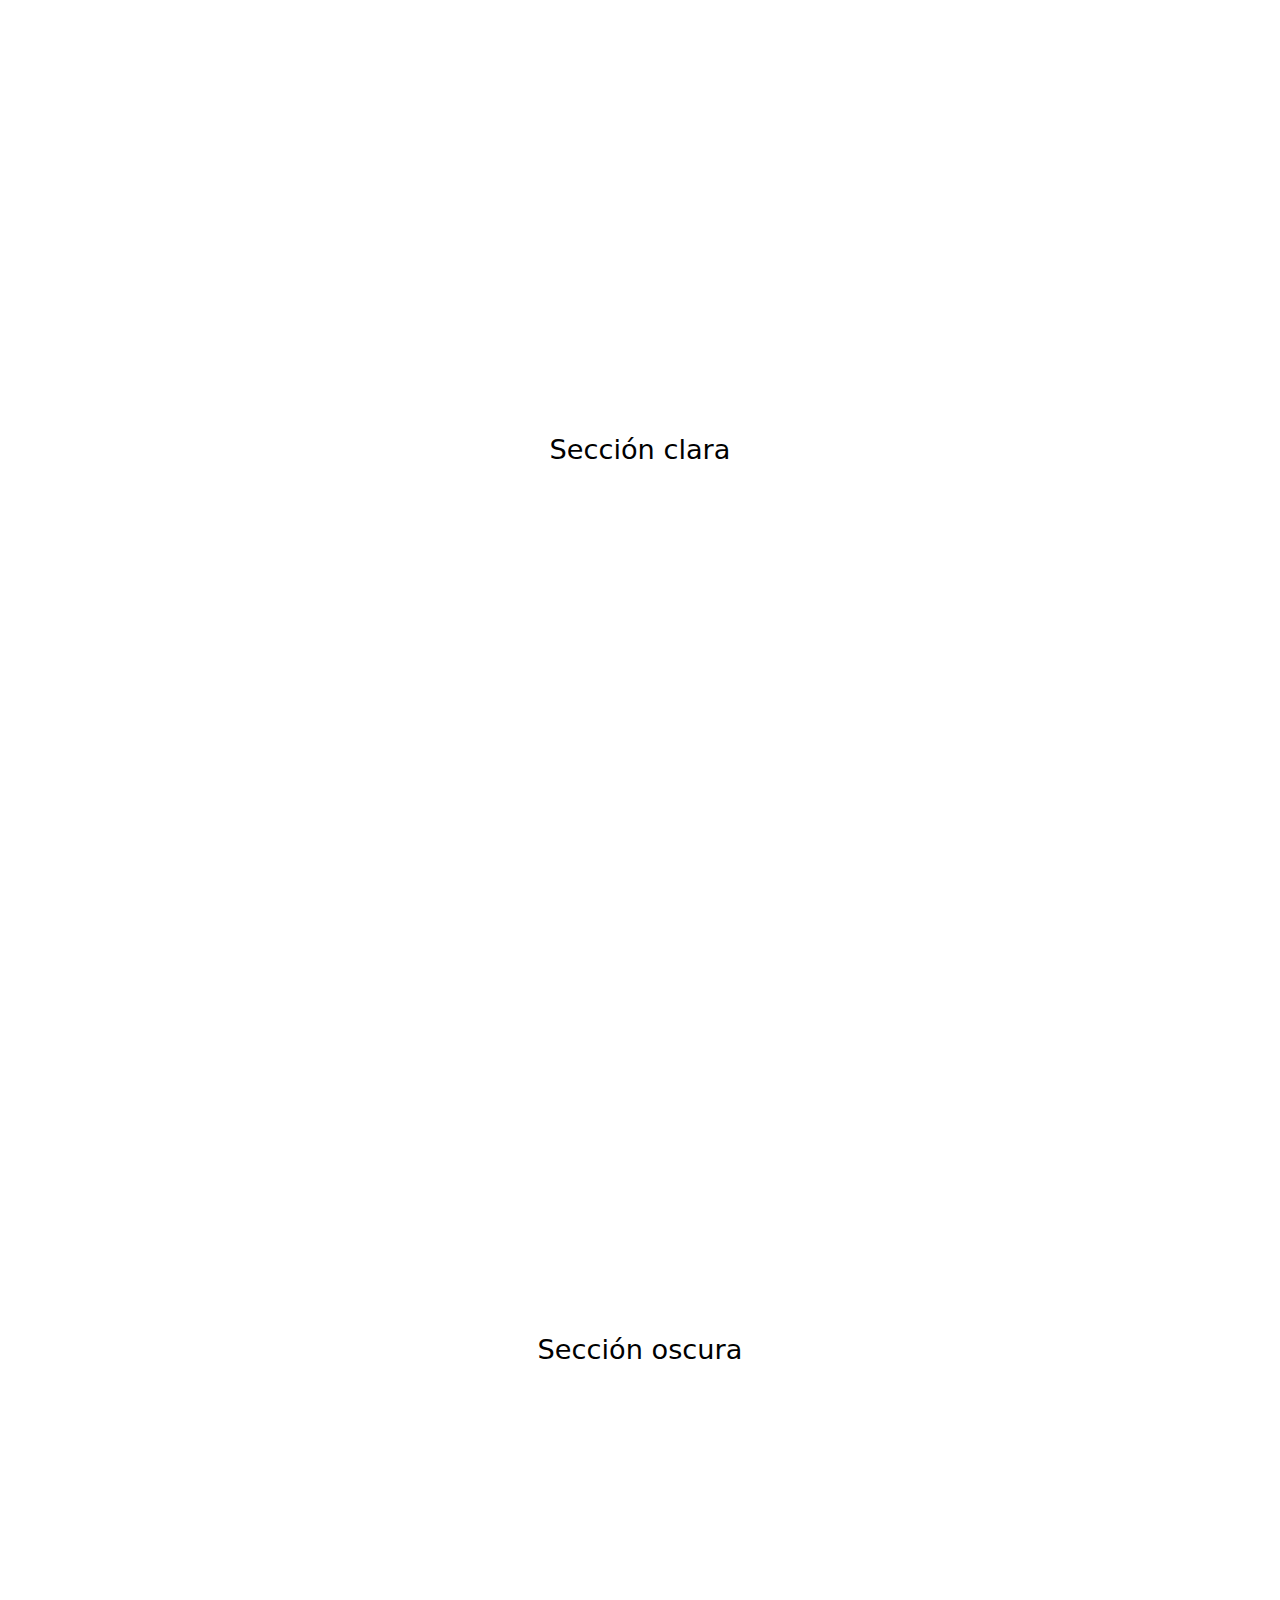
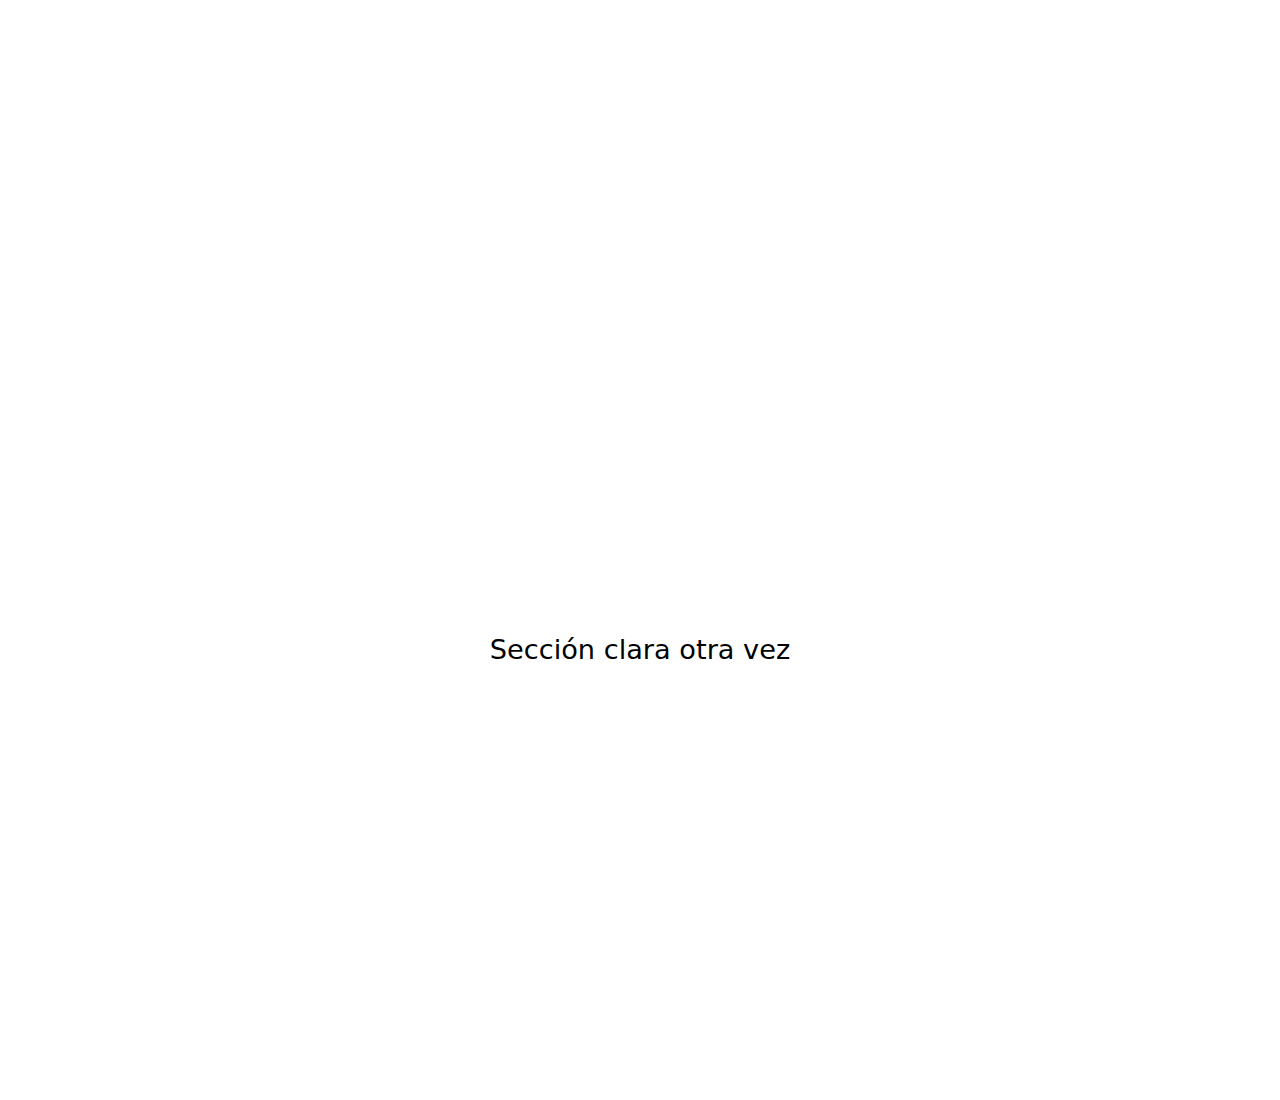
<file: temp/index.html>
<!DOCTYPE html><html lang="es" data-critters-container><head>
	<!-- Configuración -->
	<meta charset="UTF-8">
	<meta name="viewport" content="width=device-width, initial-scale=1">
	<meta http-equiv="X-UA-Compatible" content="IE=edge">
	<title>Estudio Jurídico</title>
	<base href="/">
	<meta name="description" content="Estudio Jurídico en Argentina especializado en sucesiones, derecho de familia y asesoramiento legal personalizado.">
	<meta name="keywords" content="abogado, estudio jurídico, derecho de familia, sucesiones, asesoría legal, abogados en Argentina">
	<meta name="author" content="Estudio Jurídico Carril">
	<meta name="robots" content="index, follow">
	<meta name="revisit-after" content="7 days">

	<!-- Open Graph -->
	<meta property="og:title" content="Estudio Jurídico Carril">
	<meta property="og:description" content="Estudio Jurídico especializado en sucesiones y derecho de familia.">
	<meta property="og:image" content="https://carril.com.ar/assets/images/logo-07.jpg">
	<meta property="og:image:width" content="1200">
	<meta property="og:image:height" content="840">
	<meta property="og:url" content="https://carril.com.ar">
	<meta property="og:type" content="website">
	<meta property="og:site_name" content="Estudio Jurídico Carril">

	<!-- Twitter Cards -->
	<meta name="twitter:card" content="summary_large_image">
	<meta name="twitter:title" content="Estudio Jurídico Carril">
	<meta name="twitter:description" content="Especialistas en derecho de familia y sucesiones.">
	<meta name="twitter:image" content="https://carril.com.ar/assets/images/logo-07.jpg">


	<!-- Favicon
		<link rel="apple-touch-icon" href="img/apple-touch-icon.png" />
		<link rel="manifest" href="/site.webmanifest" />
	-->
	<link rel="icon" type="image/x-icon" href="favicon.ico">

	<!-- Style -->
	<link href="https://cdn.jsdelivr.net/npm/bootstrap@5.3.3/dist/css/bootstrap.min.css" rel="stylesheet" integrity="sha384-QWTKZyjpPEjISv5WaRU9OFeRpok6YctnYmDr5pNlyT2bRjXh0JMhjY6hW+ALEwIH" crossorigin="anonymous">
	<link href="https://cdn.jsdelivr.net/npm/bootstrap-icons@1.11.3/font/bootstrap-icons.min.css" rel="stylesheet">
	<link href="https://cdnjs.cloudflare.com/ajax/libs/font-awesome/6.3.0/css/all.min.css" rel="stylesheet">

	<!-- Fonts -->
	<style>@font-face{font-family:'Plus Jakarta Sans';font-style:normal;font-weight:400;font-display:swap;src:url(https://fonts.gstatic.com/s/plusjakartasans/v12/LDIoaomQNQcsA88c7O9yZ4KMCoOg4Ko70yyygA.woff2) format('woff2');unicode-range:U+0460-052F, U+1C80-1C8A, U+20B4, U+2DE0-2DFF, U+A640-A69F, U+FE2E-FE2F;}@font-face{font-family:'Plus Jakarta Sans';font-style:normal;font-weight:400;font-display:swap;src:url(https://fonts.gstatic.com/s/plusjakartasans/v12/LDIoaomQNQcsA88c7O9yZ4KMCoOg4Ko50yyygA.woff2) format('woff2');unicode-range:U+0102-0103, U+0110-0111, U+0128-0129, U+0168-0169, U+01A0-01A1, U+01AF-01B0, U+0300-0301, U+0303-0304, U+0308-0309, U+0323, U+0329, U+1EA0-1EF9, U+20AB;}@font-face{font-family:'Plus Jakarta Sans';font-style:normal;font-weight:400;font-display:swap;src:url(https://fonts.gstatic.com/s/plusjakartasans/v12/LDIoaomQNQcsA88c7O9yZ4KMCoOg4Ko40yyygA.woff2) format('woff2');unicode-range:U+0100-02BA, U+02BD-02C5, U+02C7-02CC, U+02CE-02D7, U+02DD-02FF, U+0304, U+0308, U+0329, U+1D00-1DBF, U+1E00-1E9F, U+1EF2-1EFF, U+2020, U+20A0-20AB, U+20AD-20C0, U+2113, U+2C60-2C7F, U+A720-A7FF;}@font-face{font-family:'Plus Jakarta Sans';font-style:normal;font-weight:400;font-display:swap;src:url(https://fonts.gstatic.com/s/plusjakartasans/v12/LDIoaomQNQcsA88c7O9yZ4KMCoOg4Ko20yw.woff2) format('woff2');unicode-range:U+0000-00FF, U+0131, U+0152-0153, U+02BB-02BC, U+02C6, U+02DA, U+02DC, U+0304, U+0308, U+0329, U+2000-206F, U+20AC, U+2122, U+2191, U+2193, U+2212, U+2215, U+FEFF, U+FFFD;}@font-face{font-family:'Plus Jakarta Sans';font-style:normal;font-weight:700;font-display:swap;src:url(https://fonts.gstatic.com/s/plusjakartasans/v12/LDIoaomQNQcsA88c7O9yZ4KMCoOg4Ko70yyygA.woff2) format('woff2');unicode-range:U+0460-052F, U+1C80-1C8A, U+20B4, U+2DE0-2DFF, U+A640-A69F, U+FE2E-FE2F;}@font-face{font-family:'Plus Jakarta Sans';font-style:normal;font-weight:700;font-display:swap;src:url(https://fonts.gstatic.com/s/plusjakartasans/v12/LDIoaomQNQcsA88c7O9yZ4KMCoOg4Ko50yyygA.woff2) format('woff2');unicode-range:U+0102-0103, U+0110-0111, U+0128-0129, U+0168-0169, U+01A0-01A1, U+01AF-01B0, U+0300-0301, U+0303-0304, U+0308-0309, U+0323, U+0329, U+1EA0-1EF9, U+20AB;}@font-face{font-family:'Plus Jakarta Sans';font-style:normal;font-weight:700;font-display:swap;src:url(https://fonts.gstatic.com/s/plusjakartasans/v12/LDIoaomQNQcsA88c7O9yZ4KMCoOg4Ko40yyygA.woff2) format('woff2');unicode-range:U+0100-02BA, U+02BD-02C5, U+02C7-02CC, U+02CE-02D7, U+02DD-02FF, U+0304, U+0308, U+0329, U+1D00-1DBF, U+1E00-1E9F, U+1EF2-1EFF, U+2020, U+20A0-20AB, U+20AD-20C0, U+2113, U+2C60-2C7F, U+A720-A7FF;}@font-face{font-family:'Plus Jakarta Sans';font-style:normal;font-weight:700;font-display:swap;src:url(https://fonts.gstatic.com/s/plusjakartasans/v12/LDIoaomQNQcsA88c7O9yZ4KMCoOg4Ko20yw.woff2) format('woff2');unicode-range:U+0000-00FF, U+0131, U+0152-0153, U+02BB-02BC, U+02C6, U+02DA, U+02DC, U+0304, U+0308, U+0329, U+2000-206F, U+20AC, U+2122, U+2191, U+2193, U+2212, U+2215, U+FEFF, U+FFFD;}</style>
	<style>@font-face{font-family:'Dancing Script';font-style:normal;font-weight:400;font-display:swap;src:url(https://fonts.gstatic.com/s/dancingscript/v29/If2cXTr6YS-zF4S-kcSWSVi_sxjsohD9F50Ruu7BMSo3Rep8ltA.woff2) format('woff2');unicode-range:U+0102-0103, U+0110-0111, U+0128-0129, U+0168-0169, U+01A0-01A1, U+01AF-01B0, U+0300-0301, U+0303-0304, U+0308-0309, U+0323, U+0329, U+1EA0-1EF9, U+20AB;}@font-face{font-family:'Dancing Script';font-style:normal;font-weight:400;font-display:swap;src:url(https://fonts.gstatic.com/s/dancingscript/v29/If2cXTr6YS-zF4S-kcSWSVi_sxjsohD9F50Ruu7BMSo3ROp8ltA.woff2) format('woff2');unicode-range:U+0100-02BA, U+02BD-02C5, U+02C7-02CC, U+02CE-02D7, U+02DD-02FF, U+0304, U+0308, U+0329, U+1D00-1DBF, U+1E00-1E9F, U+1EF2-1EFF, U+2020, U+20A0-20AB, U+20AD-20C0, U+2113, U+2C60-2C7F, U+A720-A7FF;}@font-face{font-family:'Dancing Script';font-style:normal;font-weight:400;font-display:swap;src:url(https://fonts.gstatic.com/s/dancingscript/v29/If2cXTr6YS-zF4S-kcSWSVi_sxjsohD9F50Ruu7BMSo3Sup8.woff2) format('woff2');unicode-range:U+0000-00FF, U+0131, U+0152-0153, U+02BB-02BC, U+02C6, U+02DA, U+02DC, U+0304, U+0308, U+0329, U+2000-206F, U+20AC, U+2122, U+2191, U+2193, U+2212, U+2215, U+FEFF, U+FFFD;}</style>
	
	<!-- Preconexión para optimizar recursos -->
	<link rel="preconnect" href="https://cdn.jsdelivr.net">
	<link rel="preconnect" href="https://cdnjs.cloudflare.com">
	<link rel="preconnect" href="https://unpkg.com">
	<link rel="preconnect" href="https://fonts.googleapis.com">
	<link rel="preconnect" href="https://fonts.gstatic.com" crossorigin>
<style>:root{--bg: #ffffff;--text: #000000}*{scrollbar-width:none}html{scroll-behavior:smooth;font-size:85%}body{background-color:var(--bg);color:var(--text);transition:background-color .6s ease,color .6s ease}
</style><link rel="stylesheet" href="styles-K5QINTSI.css" media="print" onload="this.media='all'"><noscript><link rel="stylesheet" href="styles-K5QINTSI.css"></noscript><style ng-app-id="ng">.section[_ngcontent-ng-c2341900871]{min-height:100vh;display:flex;align-items:center;justify-content:center;font-size:2rem}</style></head>
<body>
	<app-root _nghost-ng-c3984273398 ng-version="17.3.12" ng-server-context="ssg"><router-outlet _ngcontent-ng-c3984273398></router-outlet><app-temp _nghost-ng-c2341900871><section _ngcontent-ng-c2341900871 class="section"> Sección clara
</section><section _ngcontent-ng-c2341900871 class="section dark-section"> Sección oscura
</section><section _ngcontent-ng-c2341900871 class="section"> Sección clara otra vez
</section></app-temp><!----></app-root>
	<script src="https://cdn.jsdelivr.net/npm/bootstrap@5.3.3/dist/js/bootstrap.bundle.min.js" integrity="sha384-YvpcrYf0tY3lHB60NNkmXc5s9fDVZLESaAA55NDzOxhy9GkcIdslK1eN7N6jIeHz" crossorigin="anonymous"></script>
<script src="polyfills-FFHMD2TL.js" type="module"></script><script src="main-5YBVTF3I.js" type="module"></script>

</body></html>
</file>
